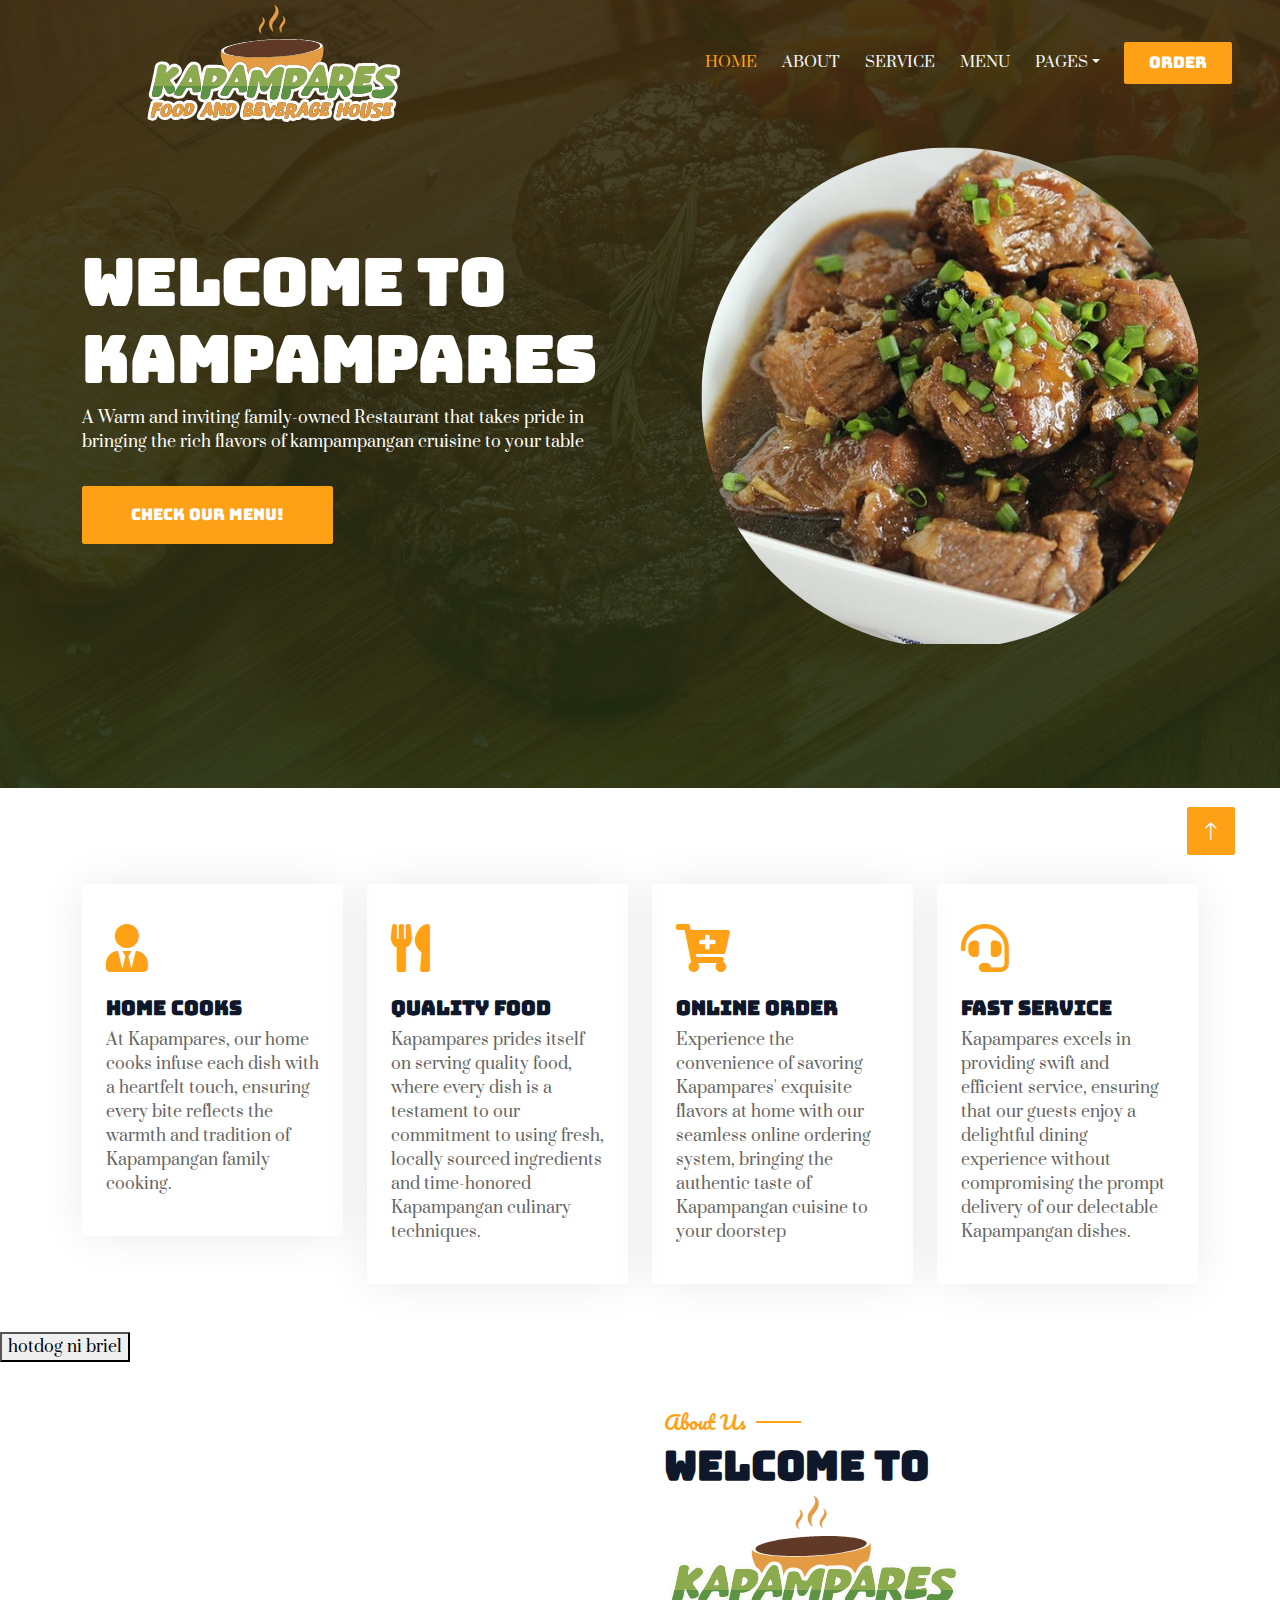
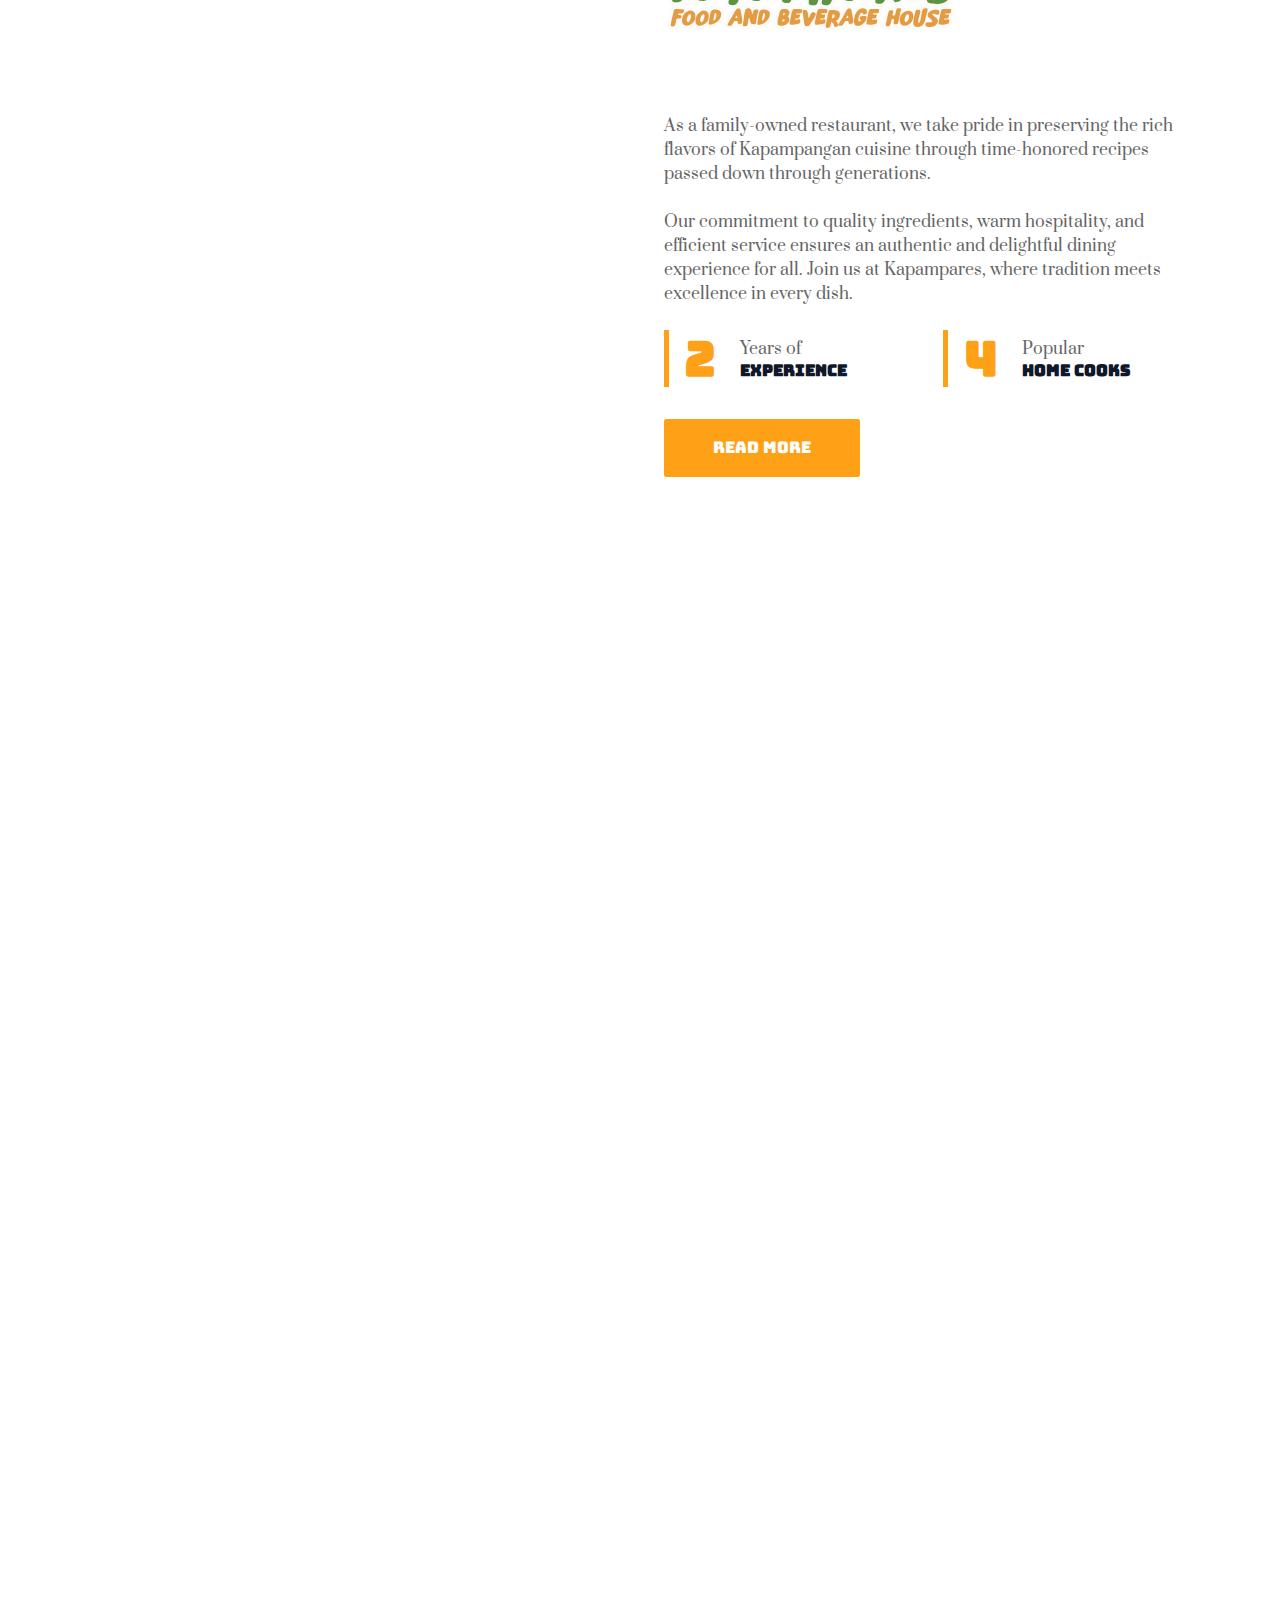
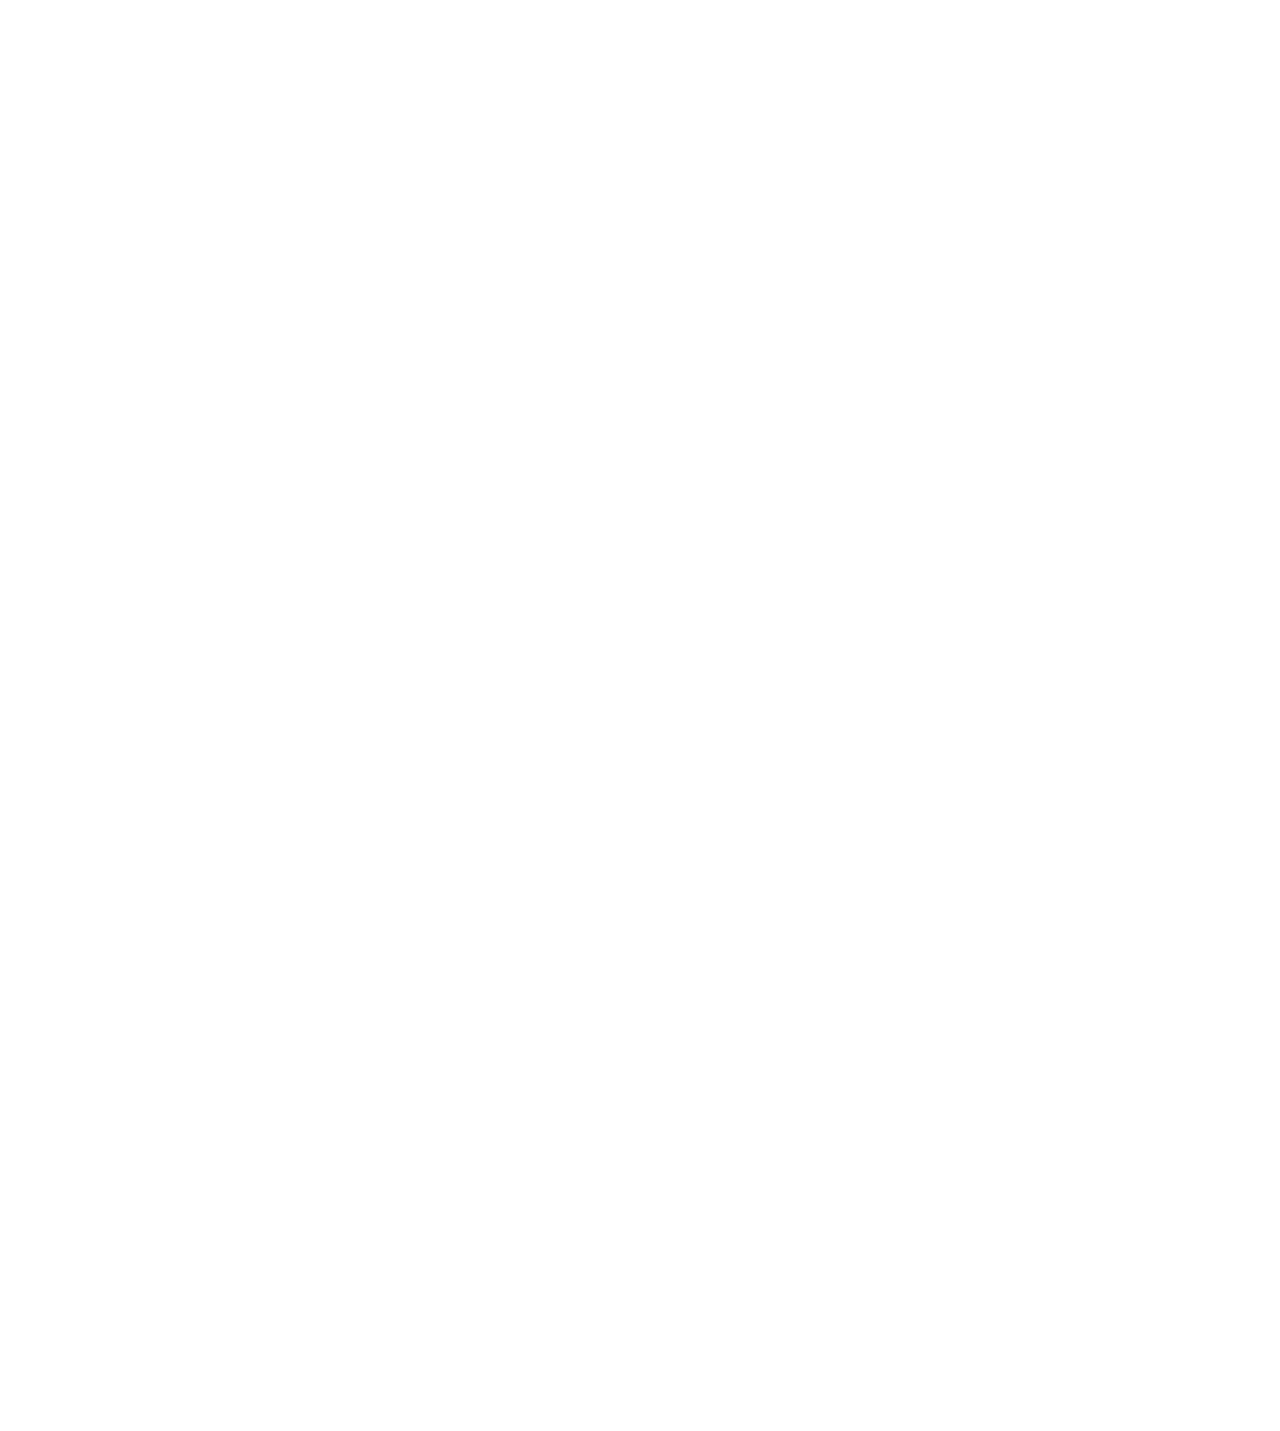
<file: index.html>
<!DOCTYPE html>
<html lang="en">

<head>
    <meta charset="utf-8">
    <title>Kampampares | Home Page</title>
    <meta content="width=device-width, initial-scale=1.0" name="viewport">
    <meta content="" name="keywords">
    <meta content="" name="description">

    <!-- Favicon -->
    <link href="img/favicon.ico" rel="icon">

    <!-- Google Web Fonts -->
    <link rel="preconnect" href="https://fonts.googleapis.com">
    <link rel="preconnect" href="https://fonts.gstatic.com" crossorigin>
    <link href="https://fonts.googleapis.com/css2?family=Heebo:wght@400;500;600&family=Nunito:wght@600;700;800&family=Pacifico&display=swap" rel="stylesheet">

    <!-- Icon Font Stylesheet -->
    <link href="https://cdnjs.cloudflare.com/ajax/libs/font-awesome/5.10.0/css/all.min.css" rel="stylesheet">
    <link href="https://cdn.jsdelivr.net/npm/bootstrap-icons@1.4.1/font/bootstrap-icons.css" rel="stylesheet">

    <!-- Libraries Stylesheet -->
    <link href="lib/animate/animate.min.css" rel="stylesheet">
    <link href="lib/owlcarousel/assets/owl.carousel.min.css" rel="stylesheet">
    <link href="lib/tempusdominus/css/tempusdominus-bootstrap-4.min.css" rel="stylesheet" />

    <!-- Customized Bootstrap Stylesheet -->
    <link href="css/bootstrap.min.css" rel="stylesheet">

    <!-- Template Stylesheet -->
    <link href="css/style.css" rel="stylesheet">
</head>

<body>
    <div class="container-xxl bg-white p-0">
        <!-- Spinner Start -->
        <div id="spinner" class="show bg-white position-fixed translate-middle w-100 vh-100 top-50 start-50 d-flex align-items-center justify-content-center">
            <div class="spinner-border text-primary" style="width: 3rem; height: 3rem;" role="status">
                <span class="sr-only">Loading...</span>
            </div>
        </div>
        <!-- Spinner End -->


        <!-- Navbar & Hero Start -->
        <div class="container-xxl position-relative p-0">
            <nav class="navbar navbar-expand-lg navbar-dark bg-dark px-4 px-lg-5 py-3 py-lg-0">
                <a href="" class="navbar-brand p-0">
                   <img src="img/logo.svg" alt="Logo" style="
                        padding-left: 97px;
                        padding-top: 0px;
                    ">
                    <!-- <img src="img/logo.png" alt="Logo"> -->
                </a>
                <button class="navbar-toggler" type="button" data-bs-toggle="collapse" data-bs-target="#navbarCollapse">
                    <span class="fa fa-bars"></span>
                </button>
                <div class="collapse navbar-collapse" id="navbarCollapse">
                    <div class="navbar-nav ms-auto py-0 pe-4">
                        <a href="index.html" class="nav-item nav-link active">Home</a>
                        <a href="about.html" class="nav-item nav-link">About</a>
                        <a href="service.html" class="nav-item nav-link">Service</a>
                        <a href="menu.html" class="nav-item nav-link">Menu</a>
                        <div class="nav-item dropdown">
                            <a href="#" class="nav-link dropdown-toggle" data-bs-toggle="dropdown">Pages</a>
                            <div class="dropdown-menu m-0">
                                <a href="team.html" class="dropdown-item">Our Team</a>
                                <a href="testimonial.html" class="dropdown-item">Testimonial</a>
                            </div>
                        </div>
                    </div>
                    <a href="order.html" class="btn btn-primary py-2 px-4">Order</a>
                </div>
            </nav>

            <div class="container-xxl py-5 bg-dark hero-header mb-5">
                <div class="container my-5 py-5">
                    <div class="row align-items-center g-5">
                        <div class="col-lg-6 text-center text-lg-start">
                            <h1 class="display-3 text-white animated slideInLeft">Welcome To<br>Kampampares</h1>
                            <p class="text-white animated slideInLeft mb-4 pb-2">A Warm and inviting family-owned Restaurant that takes pride in bringing the rich flavors of kampampangan cruisine to your table</p>
                            <a href="menu.html" class="btn btn-primary py-sm-3 px-sm-5 me-3 animated slideInLeft">Check our Menu!</a>
                        </div>
                        <div class="col-lg-6 text-center text-lg-end overflow-hidden">
                            <img class="img-fluid" src="img/circle.png" alt="">
                        </div>
                    </div>
                </div>
            </div>
        </div>
        <!-- Navbar & Hero End -->


        <!-- Service Start -->
        <div class="container-xxl py-5">
            <div class="container">
                <div class="row g-4">
                    <div class="col-lg-3 col-sm-6 wow fadeInUp" data-wow-delay="0.1s">
                        <div class="service-item rounded pt-3">
                            <div class="p-4">
                                <i class="fa fa-3x fa-user-tie text-primary mb-4"></i>
                                <h5>Home Cooks</h5>
                                <p>At Kapampares, our home cooks infuse each dish with a heartfelt touch, ensuring every bite reflects the warmth and tradition of Kapampangan family cooking.</p>
                            </div>
                        </div>
                    </div>
                    <div class="col-lg-3 col-sm-6 wow fadeInUp" data-wow-delay="0.3s">
                        <div class="service-item rounded pt-3">
                            <div class="p-4">
                                <i class="fa fa-3x fa-utensils text-primary mb-4"></i>
                                <h5>Quality Food</h5>
                                <p>Kapampares prides itself on serving quality food, where every dish is a testament to our commitment to using fresh, locally sourced ingredients and time-honored Kapampangan culinary techniques.</p>
                            </div>
                        </div>
                    </div>
                    <div class="col-lg-3 col-sm-6 wow fadeInUp" data-wow-delay="0.5s">
                        <div class="service-item rounded pt-3">
                            <div class="p-4">
                                <i class="fa fa-3x fa-cart-plus text-primary mb-4"></i>
                                <h5>Online Order</h5>
                                <p>Experience the convenience of savoring Kapampares' exquisite flavors at home with our seamless online ordering system, bringing the authentic taste of Kapampangan cuisine to your doorstep</p>
                            </div>
                        </div>
                    </div>
                    <div class="col-lg-3 col-sm-6 wow fadeInUp" data-wow-delay="0.7s">
                        <div class="service-item rounded pt-3">
                            <div class="p-4">
                                <i class="fa fa-3x fa-headset text-primary mb-4"></i>
                                <h5>Fast Service</h5>
                                <p>Kapampares excels in providing swift and efficient service, ensuring that our guests enjoy a delightful dining experience without compromising the prompt delivery of our delectable Kapampangan dishes.</p>
                            </div>
                        </div>
                    </div>
                </div>
            </div>
        </div>
        <!-- Service End -->
<!-- hi -->
<button>
    hotdog ni briel
</button>

        <!-- About Start -->
        <div class="container-xxl py-5">
            <div class="container">
                <div class="row g-5 align-items-center">
                    <div class="col-lg-6">
                        <div class="row g-3">
                            <div class="col-6 text-start">
                                <img class="img-fluid rounded w-100 wow zoomIn" data-wow-delay="0.1s" src="img/about-1.png">
                            </div>
                            <div class="col-6 text-start">
                                <img class="img-fluid rounded w-75 wow zoomIn" data-wow-delay="0.3s" src="img/about-2.png" style="margin-top: 25%;">
                            </div>
                            <div class="col-6 text-end">
                                <img class="img-fluid rounded w-75 wow zoomIn" data-wow-delay="0.5s" src="img/about-3.png">
                            </div>
                            <div class="col-6 text-end">
                                <img class="img-fluid rounded w-100 wow zoomIn" data-wow-delay="0.7s" src="img/about-4.png">
                            </div>
                        </div>
                    </div>
                    <div class="col-lg-6">
                        <h5 class="section-title ff-secondary text-start text-primary fw-normal">About Us</h5>
                        <h1 class="mb-4">Welcome to <img src="./img/logo.svg" style="width: 300px;padding-bottom: 55px;"></h1>
                        <p class="mb-4">As a family-owned restaurant, we take pride in preserving the rich flavors of Kapampangan cuisine through time-honored recipes passed down through generations.</p>
                        <p class="mb-4">Our commitment to quality ingredients, warm hospitality, and efficient service ensures an authentic and delightful dining experience for all. Join us at Kapampares, where tradition meets excellence in every dish.</p>
                        <div class="row g-4 mb-4">
                            <div class="col-sm-6">
                                <div class="d-flex align-items-center border-start border-5 border-primary px-3">
                                    <h1 class="flex-shrink-0 display-5 text-primary mb-0" data-toggle="counter-up">2</h1>
                                    <div class="ps-4">
                                        <p class="mb-0">Years of</p>
                                        <h6 class="text-uppercase mb-0">Experience</h6>
                                    </div>
                                </div>
                            </div>
                            <div class="col-sm-6">
                                <div class="d-flex align-items-center border-start border-5 border-primary px-3">
                                    <h1 class="flex-shrink-0 display-5 text-primary mb-0" data-toggle="counter-up">4</h1>
                                    <div class="ps-4">
                                        <p class="mb-0">Popular</p>
                                        <h6 class="text-uppercase mb-0">Home Cooks</h6>
                                    </div>
                                </div>
                            </div>
                        </div>
                        <a class="btn btn-primary py-3 px-5 mt-2" href="about.html">Read More</a>
                    </div>
                </div>
            </div>
        </div>
        <!-- About End -->


        <!-- Menu Start -->
        <div class="container-xxl py-5">
            <div class="container">
                <div class="text-center wow fadeInUp" data-wow-delay="0.1s">
                    <h5 class="section-title ff-secondary text-center text-primary fw-normal">Food Menu</h5>
                    <h1 class="mb-5">Most Popular Items</h1>
                </div>
                <div class="tab-class text-center wow fadeInUp" data-wow-delay="0.1s">
                    <div class="tab-content">
                        <div id="tab-1" class="tab-pane fade show p-0 active">
                            <div class="row g-4">
                                <div class="col-lg-6">
                                    <div class="d-flex align-items-center">
                                        <img class="flex-shrink-0 img-fluid rounded" src="img/menu-1.png" alt="" style="width: 80px;">
                                        <div class="w-100 d-flex flex-column text-start ps-4">
                                            <h5 class="d-flex justify-content-between border-bottom pb-2">
                                                <span>Pares</span>
                                                <span class="text-primary">Php 85.00</span>
                                            </h5>
                                            <small class="fst-italic">Hearty Kapampangan beef stew, a flavorful culinary experience awaits.

                                            </small>
                                        </div>
                                    </div>
                                </div>
                                <div class="col-lg-6">
                                    <div class="d-flex align-items-center">
                                        <img class="flex-shrink-0 img-fluid rounded" src="img/menu-2.png" alt="" style="width: 80px;">
                                        <div class="w-100 d-flex flex-column text-start ps-4">
                                            <h5 class="d-flex justify-content-between border-bottom pb-2">
                                                <span>Sisig</span>
                                                <span class="text-primary">Php 85.00</span>
                                            </h5>
                                            <small class="fst-italic">Sizzling Kapampangan sisig, a spicy, savory delight to savor.

                                            </small>
                                        </div>
                                    </div>
                                </div>
                                <div class="col-lg-6">
                                    <div class="d-flex align-items-center">
                                        <img class="flex-shrink-0 img-fluid rounded" src="img/menu-3.png" alt="" style="width: 80px;">
                                        <div class="w-100 d-flex flex-column text-start ps-4">
                                            <h5 class="d-flex justify-content-between border-bottom pb-2">
                                                <span>Dinakdakan</span>
                                                <span class="text-primary">Php 85.00</span>
                                            </h5>
                                            <small class="fst-italic">Kapampangan delight of grilled pork, bold flavors unite.

                                            </small>
                                        </div>
                                    </div>
                                </div>
                                <div class="col-lg-6">
                                    <div class="d-flex align-items-center">
                                        <img class="flex-shrink-0 img-fluid rounded" src="img/menu-4.png" alt="" style="width: 80px;">
                                        <div class="w-100 d-flex flex-column text-start ps-4">
                                            <h5 class="d-flex justify-content-between border-bottom pb-2">
                                                <span>Kare-Kare</span>
                                                <span class="text-primary">Php 85.00</span>
                                            </h5>
                                            <small class="fst-italic">Kapampangan delicacy, a peanut-based stew with tender meat.</small>
                                        </div>
                                    </div>
                                </div>
                                <div class="col-lg-6">
                                    <div class="d-flex align-items-center">
                                        <img class="flex-shrink-0 img-fluid rounded" src="img/menu-5.png" alt="" style="width: 80px;">
                                        <div class="w-100 d-flex flex-column text-start ps-4">
                                            <h5 class="d-flex justify-content-between border-bottom pb-2">
                                                <span>Pinakbet</span>
                                                <span class="text-primary">Php 85.00</span>
                                            </h5>
                                            <small class="fst-italic">Kapampangan vegetable medley, a flavorful harmony of local produce.</small>
                                        </div>
                                    </div>
                                </div>
                                <div class="col-lg-6">
                                    <div class="d-flex align-items-center">
                                        <img class="flex-shrink-0 img-fluid rounded" src="img/menu-6.png" alt="" style="width: 80px;">
                                        <div class="w-100 d-flex flex-column text-start ps-4">
                                            <h5 class="d-flex justify-content-between border-bottom pb-2">
                                                <span>Lechon Paksiw</span>
                                                <span class="text-primary">Php 85.00</span>
                                            </h5>
                                            <small class="fst-italic">Kapampangan masterpiece of succulent roasted pork transformed.

                                            </small>
                                        </div>
                                    </div>
                                </div>
                                <div class="col-lg-6">
                                    <div class="d-flex align-items-center">
                                        <img class="flex-shrink-0 img-fluid rounded" src="img/menu-7.png" alt="" style="width: 80px;">
                                        <div class="w-100 d-flex flex-column text-start ps-4">
                                            <h5 class="d-flex justify-content-between border-bottom pb-2">
                                                <span>Sinigang</span>
                                                <span class="text-primary">Php 85.00</span>
                                            </h5>
                                            <small class="fst-italic">Kapampangan sour soup, a zesty and comforting delight.

                                            </small>
                                        </div>
                                    </div>
                                </div>
                                <div class="col-lg-6">
                                    <div class="d-flex align-items-center">
                                        <img class="flex-shrink-0 img-fluid rounded" src="img/menu-8.png" alt="" style="width: 80px;">
                                        <div class="w-100 d-flex flex-column text-start ps-4">
                                            <h5 class="d-flex justify-content-between border-bottom pb-2">
                                                <span>Tinola</span>
                                                <span class="text-primary">Php 85.00</span>
                                            </h5>
                                            <small class="fst-italic">Kapampangan chicken ginger soup, a soothing culinary classic.</small>
                                        </div>
                                    </div>
                                </div>
                            </div>
                        </div>
                    </div>
                </div>
            </div>
        </div>
        <!-- Menu End -->


        <!-- Reservation Start -->
        <!-- Reservation Start -->


        <!-- Team Start -->
        <div class="container-xxl pt-5 pb-3">
            <div class="container">
                <div class="text-center wow fadeInUp" data-wow-delay="0.1s">
                    <h5 class="section-title ff-secondary text-center text-primary fw-normal">Kapampares Family</h5>
                    <h1 class="mb-5">Home Cooks</h1>
                </div>
                <div class="row g-4">
                    <div class="col-lg-3 col-md-6 wow fadeInUp" data-wow-delay="0.1s">
                        <div class="team-item text-center rounded overflow-hidden">
                            <div class="rounded-circle overflow-hidden m-4">
                                <img class="img-fluid" src="img/team-1.png" alt="">
                            </div>
                            <h5 class="mb-0">Lidia Deleon</h5>
                            <small>Head Cook</small>
                            <div class="d-flex justify-content-center mt-3">
                                <a class="btn btn-square btn-primary mx-1" href=""><i class="fab fa-facebook-f"></i></a>
                                <a class="btn btn-square btn-primary mx-1" href=""><i class="fab fa-twitter"></i></a>
                                <a class="btn btn-square btn-primary mx-1" href=""><i class="fab fa-instagram"></i></a>
                            </div>
                        </div>
                    </div>
                    <div class="col-lg-3 col-md-6 wow fadeInUp" data-wow-delay="0.3s">
                        <div class="team-item text-center rounded overflow-hidden">
                            <div class="rounded-circle overflow-hidden m-4">
                                <img class="img-fluid" src="img/team-2.png" alt="" style="height: 250px;">
                            </div>
                            <h5 class="mb-0">Emmanuel Gonzales</h5>
                            <small>Assistant Cook</small>
                            <div class="d-flex justify-content-center mt-3">
                                <a class="btn btn-square btn-primary mx-1" href=""><i class="fab fa-facebook-f"></i></a>
                                <a class="btn btn-square btn-primary mx-1" href=""><i class="fab fa-twitter"></i></a>
                                <a class="btn btn-square btn-primary mx-1" href=""><i class="fab fa-instagram"></i></a>
                            </div>
                        </div>
                    </div>
                    <div class="col-lg-3 col-md-6 wow fadeInUp" data-wow-delay="0.5s">
                        <div class="team-item text-center rounded overflow-hidden">
                            <div class="rounded-circle overflow-hidden m-4">
                                <img class="img-fluid" src="img/team-3.png" alt="">
                            </div>
                            <h5 class="mb-0">Gemma Cabrera</h5>
                            <small>Assistant Cook</small>
                            <div class="d-flex justify-content-center mt-3">
                                <a class="btn btn-square btn-primary mx-1" href=""><i class="fab fa-facebook-f"></i></a>
                                <a class="btn btn-square btn-primary mx-1" href=""><i class="fab fa-twitter"></i></a>
                                <a class="btn btn-square btn-primary mx-1" href=""><i class="fab fa-instagram"></i></a>
                            </div>
                        </div>
                    </div>
                    <div class="col-lg-3 col-md-6 wow fadeInUp" data-wow-delay="0.7s">
                        <div class="team-item text-center rounded overflow-hidden">
                            <div class="rounded-circle overflow-hidden m-4">
                                <img class="img-fluid" src="img/team-4.png" alt="">
                            </div>
                            <h5 class="mb-0">Janet Bulasco</h5>
                            <small>Assistant Cook</small>
                            <div class="d-flex justify-content-center mt-3">
                                <a class="btn btn-square btn-primary mx-1" href=""><i class="fab fa-facebook-f"></i></a>
                                <a class="btn btn-square btn-primary mx-1" href=""><i class="fab fa-twitter"></i></a>
                                <a class="btn btn-square btn-primary mx-1" href=""><i class="fab fa-instagram"></i></a>
                            </div>
                        </div>
                    </div>
                </div>
            </div>
        </div>
        <!-- Team End -->


        <!-- Testimonial Start -->
        <div class="container-xxl py-5 wow fadeInUp" data-wow-delay="0.1s">
            <div class="container">
                <div class="text-center">
                    <h5 class="section-title ff-secondary text-center text-primary fw-normal">Testimonial</h5>
                    <h1 class="mb-5">Our Clients Say!!!</h1>
                </div>
                <div class="owl-carousel testimonial-carousel">
                    <div class="testimonial-item bg-transparent border rounded p-4">
                        <i class="fa fa-quote-left fa-2x text-primary mb-3"></i>
                        <p>Enjoyed Kapampares' Sisig and Dinakdakan for lunch—absolute Kapampangan culinary bliss! The Sisig's spice and savory balance, coupled with the rich flavors of Dinakdakan, made my meal a true delight. Kudos to Kapampares for the authentic taste and culinary expertise. Can't wait to savor more soon
                        </p>
                        <div class="d-flex align-items-center">
                            <img class="img-fluid flex-shrink-0 rounded-circle" src="img/testimonial-1.jpg" style="width: 50px; height: 50px;">
                            <div class="ps-3">
                                <h5 class="mb-1">Yesha De Lion</h5>
                                <small>Regular Customer</small>
                            </div>
                        </div>
                    </div>
                    <div class="testimonial-item bg-transparent border rounded p-4">
                        <i class="fa fa-quote-left fa-2x text-primary mb-3"></i>
                        <p>Kapampares' Sinigang at Lechon Paksiw, astig! Ang Sinigang, asim-kilig sa bawat lasa, tapos 'yung Lechon Paksiw, sobrang lambot at sarap! Salamat, Kapampares, parang kumakanta ang lasa ng pagkaing Kapampangan niyo!                        </p>
                        <div class="d-flex align-items-center">
                            <img class="img-fluid flex-shrink-0 rounded-circle" src="img/testimonial-2.jpg" style="width: 50px; height: 50px;">
                            <div class="ps-3">
                                <h5 class="mb-1">Juan Karlos</h5>
                                <small>Singer</small>
                            </div>
                        </div>
                    </div>
                    <div class="testimonial-item bg-transparent border rounded p-4">
                        <i class="fa fa-quote-left fa-2x text-primary mb-3"></i>
                        <p>Kapampares' culinary artistry shines through in every dish! The Sinigang is a perfect harmony of tangy delight, each spoonful a burst of flavor that's nothing short of enchanting. And let's talk about the Lechon Paksiw – unbelievably tender and irresistibly delicious! Kudos to Kapampares for bringing the rich and soulful flavors of Kapampangan cuisine to life. Sobrang sarap, parang kumakanta ang bawat kagat!</p>
                        <div class="d-flex align-items-center">
                            <img class="img-fluid flex-shrink-0 rounded-circle" src="img/testimonial-3.jpg" style="width: 50px; height: 50px;">
                            <div class="ps-3">
                                <h5 class="mb-1">Bob Kennedy</h5>
                                <small>Builder</small>
                            </div>
                        </div>
                    </div>
                    <div class="testimonial-item bg-transparent border rounded p-4">
                        <i class="fa fa-quote-left fa-2x text-primary mb-3"></i>
                        <p>Ang Kapampares ay talagang bihasa sa sining ng pagkuha ng kahulugan ng lutuing Kapampangan! Ang Sinigang ay isang sayaw ng mga lasa na sumasayaw sa mga kalamnan, at ang Lechon Paksiw ay isang kahanga-hangang likas na yaman – bawat kagat ay isang pagdiriwang ng kasarapan at masalimuot na lasa. Bilib kami sa Kapampares sa paghahatid ng isang karanasan sa kakaibang lutong Kapampangan. Salamat sa pagbigay ng ligaya sa aming panlasa!</p>
                        <div class="d-flex align-items-center">
                            <img class="img-fluid flex-shrink-0 rounded-circle" src="img/testimonial-4.jpg" style="width: 50px; height: 50px;">
                            <div class="ps-3">
                                <h5 class="mb-1">Allysa Hathaway</h5>
                                <small>Dentist</small>
                            </div>
                        </div>
                    </div>
                </div>
            </div>
        </div>
        <!-- Testimonial End -->
        

        <!-- Footer Start -->
        <div class="container-fluid bg-dark text-light footer pt-5 mt-5 wow fadeIn" data-wow-delay="0.1s">
            <div class="container py-5">
                <div class="row g-5">
                    <div class="col-lg-3 col-md-6">
                        <h4 class="section-title ff-secondary text-start text-primary fw-normal mb-4">Company</h4>
                        <a class="btn btn-link" href="">About Us</a>
                        <a class="btn btn-link" href="">Contact Us</a>
                        <a class="btn btn-link" href="">Reservation</a>
                        <a class="btn btn-link" href="">Privacy Policy</a>
                        <a class="btn btn-link" href="">Terms & Condition</a>
                    </div>
                    <div class="col-lg-3 col-md-6">
                        <h4 class="section-title ff-secondary text-start text-primary fw-normal mb-4">Contact</h4>
                        <p class="mb-2"><i class="fa fa-map-marker-alt me-3"></i>Mc. Arthur Highway, Dela Paz Sur, City of San Fernando Pampanga</p>
                        <p class="mb-2"><i class="fa fa-phone-alt me-3"></i>+639175952003</p>
                        <p class="mb-2"><i class="fa fa-envelope me-3"></i>kapampares@gmail.com</p>
                        <div class="d-flex pt-2">
                            <a class="btn btn-outline-light btn-social" href=""><i class="fab fa-twitter"></i></a>
                            <a class="btn btn-outline-light btn-social" href=""><i class="fab fa-facebook-f"></i></a>
                            <a class="btn btn-outline-light btn-social" href=""><i class="fab fa-youtube"></i></a>
                            <a class="btn btn-outline-light btn-social" href=""><i class="fab fa-linkedin-in"></i></a>
                        </div>
                    </div>
                    <div class="col-lg-3 col-md-6">
                        <h4 class="section-title ff-secondary text-start text-primary fw-normal mb-4">Opening</h4>
                        <h5 class="text-light fw-normal">Monday - Saturday</h5>
                        <p>09AM - 09PM</p>
                        <h5 class="text-light fw-normal">Sunday</h5>
                        <p>10AM - 08PM</p>
                    </div>
                    <div class="col-lg-3 col-md-6">
                        <h4 class="section-title ff-secondary text-start text-primary fw-normal mb-4">Newsletter</h4>
                        <p>Signup For Newsletter</p>
                        <div class="position-relative mx-auto" style="max-width: 400px;">
                            <input class="form-control border-primary w-100 py-3 ps-4 pe-5" type="text" placeholder="Your email">
                            <button type="button" class="btn btn-primary py-2 position-absolute top-0 end-0 mt-2 me-2">SignUp</button>
                        </div>
                    </div>
                </div>
            </div>
            <div class="container">
                <div class="copyright">
                    <div class="row">
                        <div class="col-md-6 text-center text-md-start mb-3 mb-md-0">
                            &copy; <a class="border-bottom" href="#">Kapampares</a>, All Rights Reserved. 
							
							<!--/*** This template is free as long as you keep the footer author’s credit link/attribution link/backlink. If you'd like to use the template without the footer author’s credit link/attribution link/backlink, you can purchase the Credit Removal License from "https://htmlcodex.com/credit-removal". Thank you for your support. ***/-->
							Designed By <a class="border-bottom" href="https://htmlcodex.com">HTML Codex</a><br><br>
                            Distributed By <a class="border-bottom" href="https://themewagon.com" target="_blank">ThemeWagon</a>
                        </div>
                        <div class="col-md-6 text-center text-md-end">
                            <div class="footer-menu">
                                <a href="">Home</a>
                                <a href="">Cookies</a>
                                <a href="">Help</a>
                                <a href="">FQAs</a>
                            </div>
                        </div>
                    </div>
                </div>
            </div>
        </div>
        <!-- Footer End -->


        <!-- Back to Top -->
        <a href="#" class="btn btn-lg btn-primary btn-lg-square back-to-top"><i class="bi bi-arrow-up"></i></a>
    </div>

    <!-- JavaScript Libraries -->
    <script src="https://code.jquery.com/jquery-3.4.1.min.js"></script>
    <script src="https://cdn.jsdelivr.net/npm/bootstrap@5.0.0/dist/js/bootstrap.bundle.min.js"></script>
    <script src="lib/wow/wow.min.js"></script>
    <script src="lib/easing/easing.min.js"></script>
    <script src="lib/waypoints/waypoints.min.js"></script>
    <script src="lib/counterup/counterup.min.js"></script>
    <script src="lib/owlcarousel/owl.carousel.min.js"></script>
    <script src="lib/tempusdominus/js/moment.min.js"></script>
    <script src="lib/tempusdominus/js/moment-timezone.min.js"></script>
    <script src="lib/tempusdominus/js/tempusdominus-bootstrap-4.min.js"></script>

    <!-- Template Javascript -->
    <script src="js/main.js"></script>
</body>

</html>
</file>
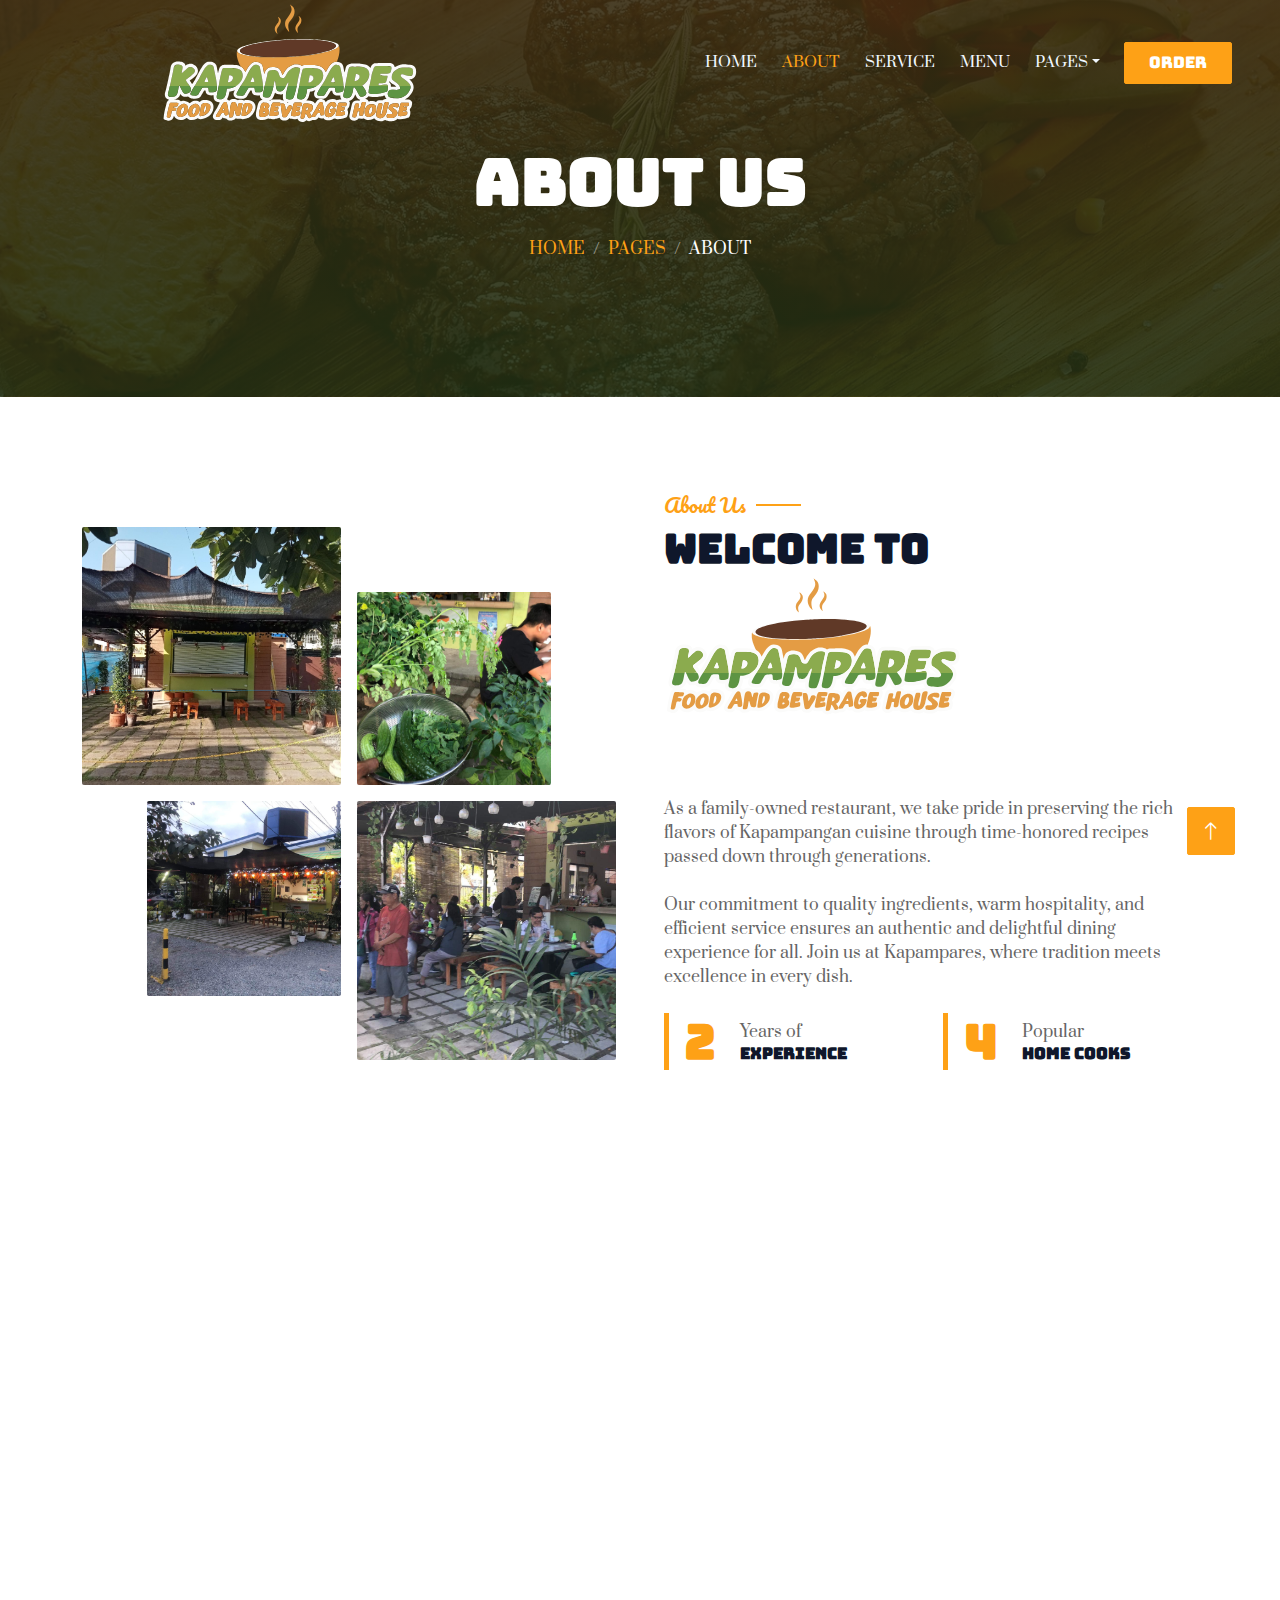
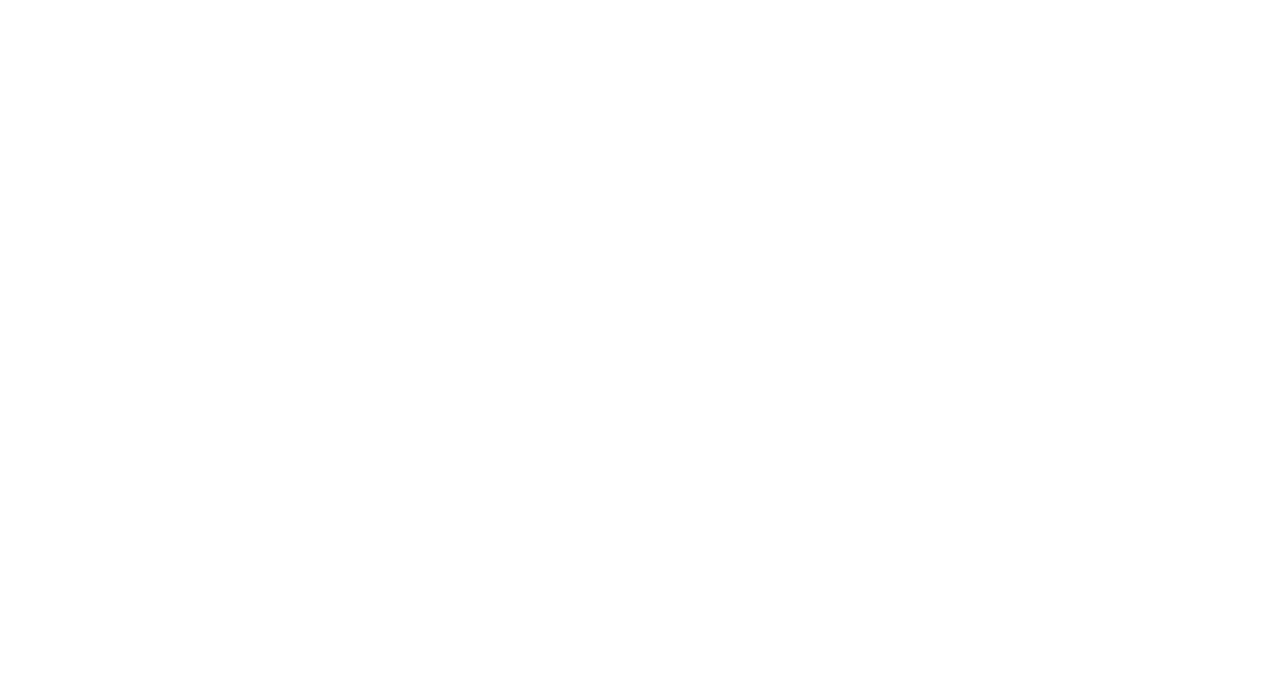
<file: about.html>
<!DOCTYPE html>
<html lang="en">

<head>
    <meta charset="utf-8">
    <title>Kampampares | About</title>
    <meta content="width=device-width, initial-scale=1.0" name="viewport">
    <meta content="" name="keywords">
    <meta content="" name="description">

    <!-- Favicon -->
    <link href="img/favicon.ico" rel="icon">

    <!-- Google Web Fonts -->
    <link rel="preconnect" href="https://fonts.googleapis.com">
    <link rel="preconnect" href="https://fonts.gstatic.com" crossorigin>
    <link href="https://fonts.googleapis.com/css2?family=Heebo:wght@400;500;600&family=Nunito:wght@600;700;800&family=Pacifico&display=swap" rel="stylesheet">

    <!-- Icon Font Stylesheet -->
    <link href="https://cdnjs.cloudflare.com/ajax/libs/font-awesome/5.10.0/css/all.min.css" rel="stylesheet">
    <link href="https://cdn.jsdelivr.net/npm/bootstrap-icons@1.4.1/font/bootstrap-icons.css" rel="stylesheet">

    <!-- Libraries Stylesheet -->
    <link href="lib/animate/animate.min.css" rel="stylesheet">
    <link href="lib/owlcarousel/assets/owl.carousel.min.css" rel="stylesheet">
    <link href="lib/tempusdominus/css/tempusdominus-bootstrap-4.min.css" rel="stylesheet" />

    <!-- Customized Bootstrap Stylesheet -->
    <link href="css/bootstrap.min.css" rel="stylesheet">

    <!-- Template Stylesheet -->
    <link href="css/style.css" rel="stylesheet">
</head>

<body>
    <div class="container-xxl bg-white p-0">
        <!-- Spinner Start -->
        <div id="spinner" class="show bg-white position-fixed translate-middle w-100 vh-100 top-50 start-50 d-flex align-items-center justify-content-center">
            <div class="spinner-border text-primary" style="width: 3rem; height: 3rem;" role="status">
                <span class="sr-only">Loading...</span>
            </div>
        </div>
        <!-- Spinner End -->


        <!-- Navbar & Hero Start -->
        <div class="container-xxl position-relative p-0">
            <nav class="navbar navbar-expand-lg navbar-dark bg-dark px-4 px-lg-5 py-3 py-lg-0">
                <a href="" class="navbar-brand p-0">
                    <a href="" class="navbar-brand p-0">
                        <img src="img/logo.svg" alt="Logo" style="
                        padding-left: 97px;
                        padding-top: 0px;
                    ">
                    <!-- <img src="img/logo.png" alt="Logo"> -->
                </a>
                <button class="navbar-toggler" type="button" data-bs-toggle="collapse" data-bs-target="#navbarCollapse">
                    <span class="fa fa-bars"></span>
                </button>
                <div class="collapse navbar-collapse" id="navbarCollapse">
                    <div class="navbar-nav ms-auto py-0 pe-4">
                        <a href="index.html" class="nav-item nav-link">Home</a>
                        <a href="about.html" class="nav-item nav-link active">About</a>
                        <a href="service.html" class="nav-item nav-link">Service</a>
                        <a href="menu.html" class="nav-item nav-link">Menu</a>
                        <div class="nav-item dropdown">
                            <a href="#" class="nav-link dropdown-toggle" data-bs-toggle="dropdown">Pages</a>
                            <div class="dropdown-menu m-0">
                                <a href="team.html" class="dropdown-item">Our Team</a>
                                <a href="testimonial.html" class="dropdown-item">Testimonial</a>
                            </div>
                        </div>
                    </div>
                    <a href="order.html" class="btn btn-primary py-2 px-4">Order</a>
                </div>
            </nav>

            <div class="container-xxl py-5 bg-dark hero-header mb-5">
                <div class="container text-center my-5 pt-5 pb-4">
                    <h1 class="display-3 text-white mb-3 animated slideInDown">About Us</h1>
                    <nav aria-label="breadcrumb">
                        <ol class="breadcrumb justify-content-center text-uppercase">
                            <li class="breadcrumb-item"><a href="#">Home</a></li>
                            <li class="breadcrumb-item"><a href="#">Pages</a></li>
                            <li class="breadcrumb-item text-white active" aria-current="page">About</li>
                        </ol>
                    </nav>
                </div>
            </div>
        </div>
        <!-- Navbar & Hero End -->


        <!-- About Start -->
        <div class="container-xxl py-5">
            <div class="container">
                <div class="row g-5 align-items-center">
                    <div class="col-lg-6">
                        <div class="row g-3">
                            <div class="col-6 text-start">
                                <img class="img-fluid rounded w-100 wow zoomIn" data-wow-delay="0.1s" src="img/about-1.png">
                            </div>
                            <div class="col-6 text-start">
                                <img class="img-fluid rounded w-75 wow zoomIn" data-wow-delay="0.3s" src="img/about-2.png" style="margin-top: 25%;">
                            </div>
                            <div class="col-6 text-end">
                                <img class="img-fluid rounded w-75 wow zoomIn" data-wow-delay="0.5s" src="img/about-3.png">
                            </div>
                            <div class="col-6 text-end">
                                <img class="img-fluid rounded w-100 wow zoomIn" data-wow-delay="0.7s" src="img/about-4.png">
                            </div>
                        </div>
                    </div>
                    <div class="col-lg-6">
                        <h5 class="section-title ff-secondary text-start text-primary fw-normal">About Us</h5>
                        <h1 class="mb-4">Welcome to <img src="./img/logo.svg" style="width: 300px;padding-bottom: 55px;"></h1>
                        <p class="mb-4">As a family-owned restaurant, we take pride in preserving the rich flavors of Kapampangan cuisine through time-honored recipes passed down through generations.</p>
                        <p class="mb-4">Our commitment to quality ingredients, warm hospitality, and efficient service ensures an authentic and delightful dining experience for all. Join us at Kapampares, where tradition meets excellence in every dish.</p>
                        <div class="row g-4 mb-4">
                            <div class="col-sm-6">
                                <div class="d-flex align-items-center border-start border-5 border-primary px-3">
                                    <h1 class="flex-shrink-0 display-5 text-primary mb-0" data-toggle="counter-up">2</h1>
                                    <div class="ps-4">
                                        <p class="mb-0">Years of</p>
                                        <h6 class="text-uppercase mb-0">Experience</h6>
                                    </div>
                                </div>
                            </div>
                            <div class="col-sm-6">
                                <div class="d-flex align-items-center border-start border-5 border-primary px-3">
                                    <h1 class="flex-shrink-0 display-5 text-primary mb-0" data-toggle="counter-up">4</h1>
                                    <div class="ps-4">
                                        <p class="mb-0">Popular</p>
                                        <h6 class="text-uppercase mb-0">Home Cooks</h6>
                                    </div>
                                </div>
                            </div>
                        </div>
                    </div>
                </div>
            </div>
        </div>
        <!-- About End -->


        <!-- Team Start -->
        <div class="container-xxl pt-5 pb-3">
            <div class="container">
                <div class="text-center wow fadeInUp" data-wow-delay="0.1s">
                    <h5 class="section-title ff-secondary text-center text-primary fw-normal">Kapampares Family</h5>
                    <h1 class="mb-5">Home Cooks</h1>
                </div>
                <div class="row g-4">
                    <div class="col-lg-3 col-md-6 wow fadeInUp" data-wow-delay="0.1s">
                        <div class="team-item text-center rounded overflow-hidden">
                            <div class="rounded-circle overflow-hidden m-4">
                                <img class="img-fluid" src="img/team-1.png" alt="">
                            </div>
                            <h5 class="mb-0">Lidia Deleon</h5>
                            <small>Head Cook</small>
                            <div class="d-flex justify-content-center mt-3">
                                <a class="btn btn-square btn-primary mx-1" href=""><i class="fab fa-facebook-f"></i></a>
                                <a class="btn btn-square btn-primary mx-1" href=""><i class="fab fa-twitter"></i></a>
                                <a class="btn btn-square btn-primary mx-1" href=""><i class="fab fa-instagram"></i></a>
                            </div>
                        </div>
                    </div>
                    <div class="col-lg-3 col-md-6 wow fadeInUp" data-wow-delay="0.3s">
                        <div class="team-item text-center rounded overflow-hidden">
                            <div class="rounded-circle overflow-hidden m-4">
                                <img class="img-fluid" src="img/team-2.png" alt="" style="height: 250px;">
                            </div>
                            <h5 class="mb-0">Emmanuel Gonzales</h5>
                            <small>Assistant Cook</small>
                            <div class="d-flex justify-content-center mt-3">
                                <a class="btn btn-square btn-primary mx-1" href=""><i class="fab fa-facebook-f"></i></a>
                                <a class="btn btn-square btn-primary mx-1" href=""><i class="fab fa-twitter"></i></a>
                                <a class="btn btn-square btn-primary mx-1" href=""><i class="fab fa-instagram"></i></a>
                            </div>
                        </div>
                    </div>
                    <div class="col-lg-3 col-md-6 wow fadeInUp" data-wow-delay="0.5s">
                        <div class="team-item text-center rounded overflow-hidden">
                            <div class="rounded-circle overflow-hidden m-4">
                                <img class="img-fluid" src="img/team-3.png" alt="">
                            </div>
                            <h5 class="mb-0">Gemma Cabrera</h5>
                            <small>Assistant Cook</small>
                            <div class="d-flex justify-content-center mt-3">
                                <a class="btn btn-square btn-primary mx-1" href=""><i class="fab fa-facebook-f"></i></a>
                                <a class="btn btn-square btn-primary mx-1" href=""><i class="fab fa-twitter"></i></a>
                                <a class="btn btn-square btn-primary mx-1" href=""><i class="fab fa-instagram"></i></a>
                            </div>
                        </div>
                    </div>
                    <div class="col-lg-3 col-md-6 wow fadeInUp" data-wow-delay="0.7s">
                        <div class="team-item text-center rounded overflow-hidden">
                            <div class="rounded-circle overflow-hidden m-4">
                                <img class="img-fluid" src="img/team-4.png" alt="">
                            </div>
                            <h5 class="mb-0">Janet Bulasco</h5>
                            <small>Assistant Cook</small>
                            <div class="d-flex justify-content-center mt-3">
                                <a class="btn btn-square btn-primary mx-1" href=""><i class="fab fa-facebook-f"></i></a>
                                <a class="btn btn-square btn-primary mx-1" href=""><i class="fab fa-twitter"></i></a>
                                <a class="btn btn-square btn-primary mx-1" href=""><i class="fab fa-instagram"></i></a>
                            </div>
                        </div>
                    </div>
                </div>
            </div>
        </div>
        <!-- Team End -->
        

        <!-- Footer Start -->
        <div class="container-fluid bg-dark text-light footer pt-5 mt-5 wow fadeIn" data-wow-delay="0.1s">
            <div class="container py-5">
                <div class="row g-5">
                    <div class="col-lg-3 col-md-6">
                        <h4 class="section-title ff-secondary text-start text-primary fw-normal mb-4">Company</h4>
                        <a class="btn btn-link" href="">About Us</a>
                        <a class="btn btn-link" href="">Contact Us</a>
                        <a class="btn btn-link" href="">Reservation</a>
                        <a class="btn btn-link" href="">Privacy Policy</a>
                        <a class="btn btn-link" href="">Terms & Condition</a>
                    </div>
                    <div class="col-lg-3 col-md-6">
                        <h4 class="section-title ff-secondary text-start text-primary fw-normal mb-4">Contact</h4>
                        <p class="mb-2"><i class="fa fa-map-marker-alt me-3"></i>Mc. Arthur Highway, Dela Paz Sur, City of San Fernando Pampanga</p>
                        <p class="mb-2"><i class="fa fa-phone-alt me-3"></i>+639175952003</p>
                        <p class="mb-2"><i class="fa fa-envelope me-3"></i>kapampares@gmail.com</p>
                        <div class="d-flex pt-2">
                            <a class="btn btn-outline-light btn-social" href=""><i class="fab fa-twitter"></i></a>
                            <a class="btn btn-outline-light btn-social" href=""><i class="fab fa-facebook-f"></i></a>
                            <a class="btn btn-outline-light btn-social" href=""><i class="fab fa-youtube"></i></a>
                            <a class="btn btn-outline-light btn-social" href=""><i class="fab fa-linkedin-in"></i></a>
                        </div>
                    </div>
                    <div class="col-lg-3 col-md-6">
                        <h4 class="section-title ff-secondary text-start text-primary fw-normal mb-4">Opening</h4>
                        <h5 class="text-light fw-normal">Monday - Saturday</h5>
                        <p>09AM - 09PM</p>
                        <h5 class="text-light fw-normal">Sunday</h5>
                        <p>10AM - 08PM</p>
                    </div>
                    <div class="col-lg-3 col-md-6">
                        <h4 class="section-title ff-secondary text-start text-primary fw-normal mb-4">Newsletter</h4>
                        <p>Signup For Newsletter</p>
                        <div class="position-relative mx-auto" style="max-width: 400px;">
                            <input class="form-control border-primary w-100 py-3 ps-4 pe-5" type="text" placeholder="Your email">
                            <button type="button" class="btn btn-primary py-2 position-absolute top-0 end-0 mt-2 me-2">SignUp</button>
                        </div>
                    </div>
                </div>
            </div>
            <div class="container">
                <div class="copyright">
                    <div class="row">
                        <div class="col-md-6 text-center text-md-start mb-3 mb-md-0">
                            &copy; <a class="border-bottom" href="#">Kapampares</a>, All Rights Reserved. 
							
							<!--/*** This template is free as long as you keep the footer author’s credit link/attribution link/backlink. If you'd like to use the template without the footer author’s credit link/attribution link/backlink, you can purchase the Credit Removal License from "https://htmlcodex.com/credit-removal". Thank you for your support. ***/-->
							Designed By <a class="border-bottom" href="https://htmlcodex.com">HTML Codex</a><br><br>
                            Distributed By <a class="border-bottom" href="https://themewagon.com" target="_blank">ThemeWagon</a>
                        </div>
                        <div class="col-md-6 text-center text-md-end">
                            <div class="footer-menu">
                                <a href="">Home</a>
                                <a href="">Cookies</a>
                                <a href="">Help</a>
                                <a href="">FQAs</a>
                            </div>
                        </div>
                    </div>
                </div>
            </div>
        </div>
        <!-- Footer End -->


        <!-- Back to Top -->
        <a href="#" class="btn btn-lg btn-primary btn-lg-square back-to-top"><i class="bi bi-arrow-up"></i></a>
    </div>

    <!-- JavaScript Libraries -->
    <script src="https://code.jquery.com/jquery-3.4.1.min.js"></script>
    <script src="https://cdn.jsdelivr.net/npm/bootstrap@5.0.0/dist/js/bootstrap.bundle.min.js"></script>
    <script src="lib/wow/wow.min.js"></script>
    <script src="lib/easing/easing.min.js"></script>
    <script src="lib/waypoints/waypoints.min.js"></script>
    <script src="lib/counterup/counterup.min.js"></script>
    <script src="lib/owlcarousel/owl.carousel.min.js"></script>
    <script src="lib/tempusdominus/js/moment.min.js"></script>
    <script src="lib/tempusdominus/js/moment-timezone.min.js"></script>
    <script src="lib/tempusdominus/js/tempusdominus-bootstrap-4.min.js"></script>

    <!-- Template Javascript -->
    <script src="js/main.js"></script>
</body>

</html>
</file>
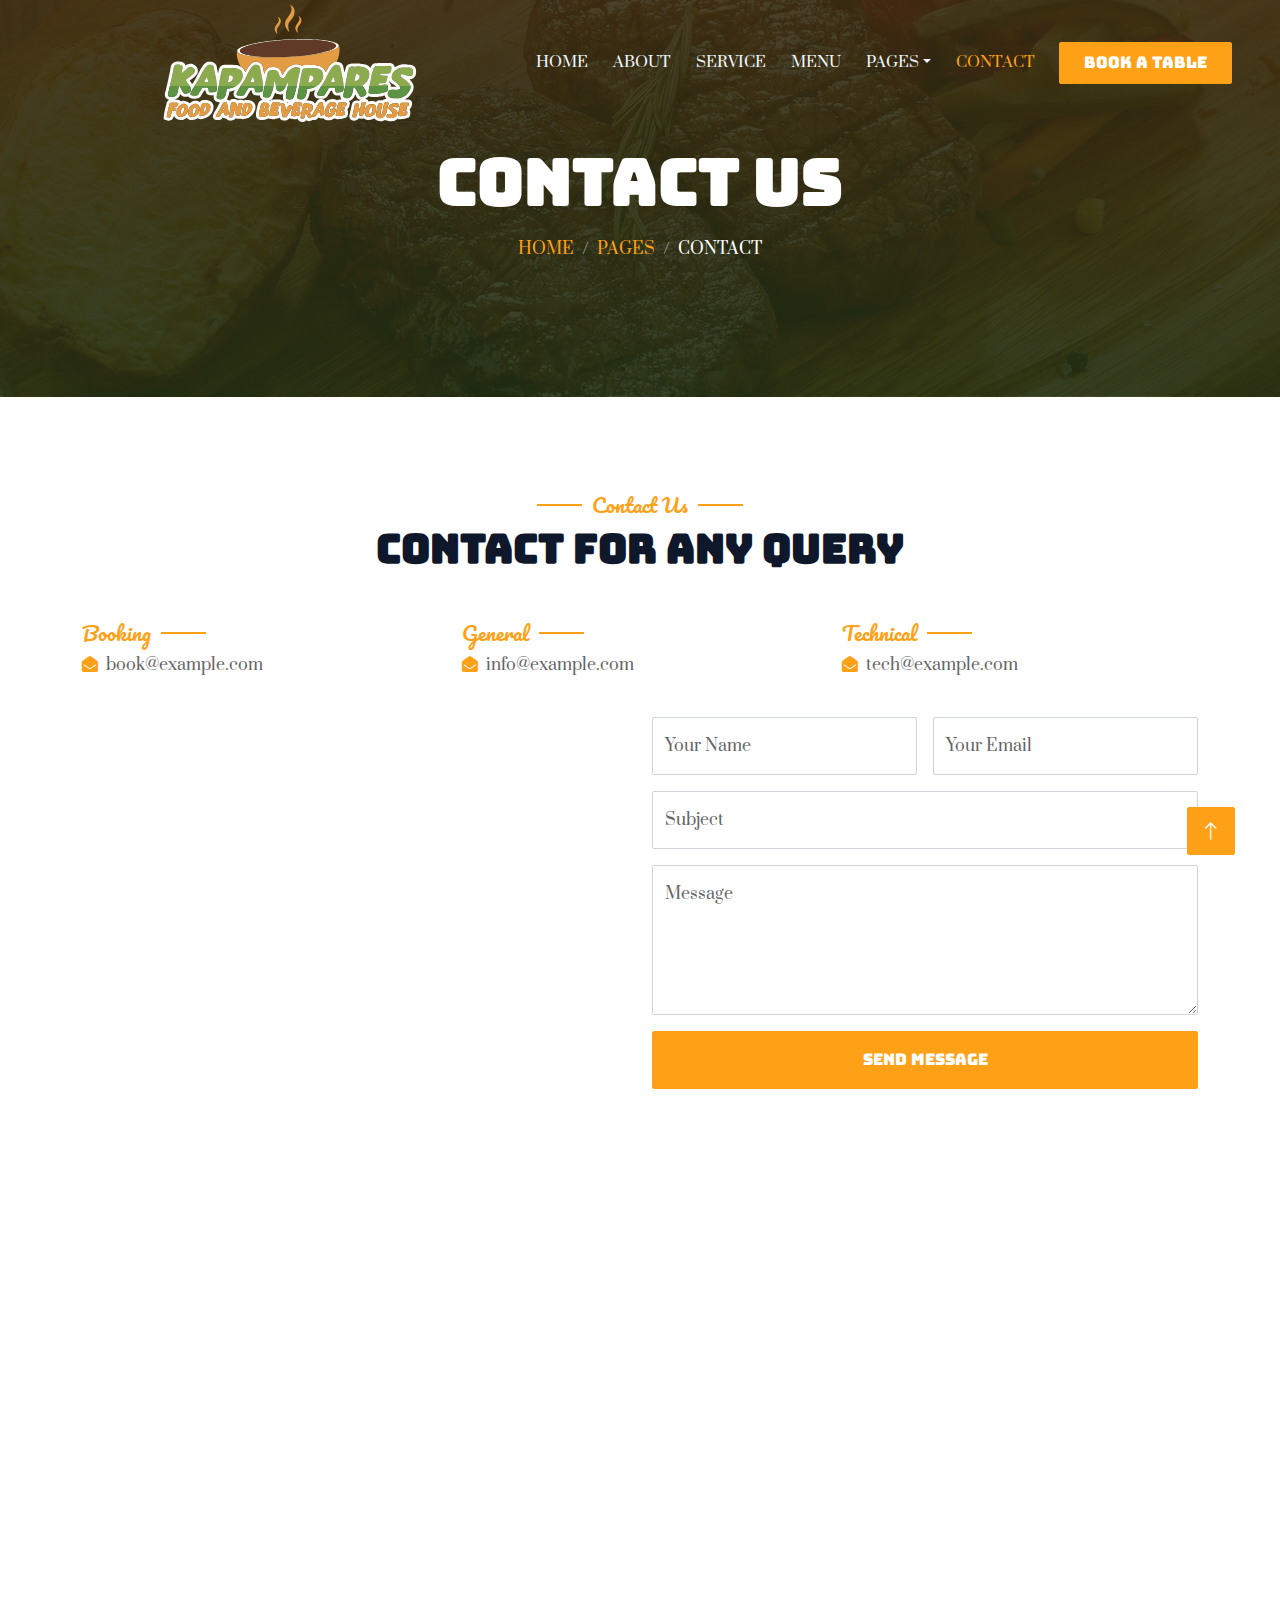
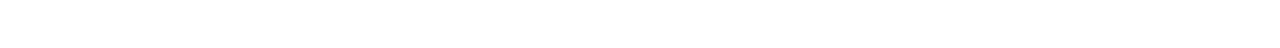
<file: contact.html>
<!DOCTYPE html>
<html lang="en">

<head>
    <meta charset="utf-8">
    <title>Restoran - Bootstrap Restaurant Template</title>
    <meta content="width=device-width, initial-scale=1.0" name="viewport">
    <meta content="" name="keywords">
    <meta content="" name="description">

    <!-- Favicon -->
    <link href="img/favicon.ico" rel="icon">

    <!-- Google Web Fonts -->
    <link rel="preconnect" href="https://fonts.googleapis.com">
    <link rel="preconnect" href="https://fonts.gstatic.com" crossorigin>
    <link href="https://fonts.googleapis.com/css2?family=Heebo:wght@400;500;600&family=Nunito:wght@600;700;800&family=Pacifico&display=swap" rel="stylesheet">

    <!-- Icon Font Stylesheet -->
    <link href="https://cdnjs.cloudflare.com/ajax/libs/font-awesome/5.10.0/css/all.min.css" rel="stylesheet">
    <link href="https://cdn.jsdelivr.net/npm/bootstrap-icons@1.4.1/font/bootstrap-icons.css" rel="stylesheet">

    <!-- Libraries Stylesheet -->
    <link href="lib/animate/animate.min.css" rel="stylesheet">
    <link href="lib/owlcarousel/assets/owl.carousel.min.css" rel="stylesheet">
    <link href="lib/tempusdominus/css/tempusdominus-bootstrap-4.min.css" rel="stylesheet" />

    <!-- Customized Bootstrap Stylesheet -->
    <link href="css/bootstrap.min.css" rel="stylesheet">

    <!-- Template Stylesheet -->
    <link href="css/style.css" rel="stylesheet">
</head>

<body>
    <div class="container-xxl bg-white p-0">
        <!-- Spinner Start -->
        <div id="spinner" class="show bg-white position-fixed translate-middle w-100 vh-100 top-50 start-50 d-flex align-items-center justify-content-center">
            <div class="spinner-border text-primary" style="width: 3rem; height: 3rem;" role="status">
                <span class="sr-only">Loading...</span>
            </div>
        </div>
        <!-- Spinner End -->


        <!-- Navbar & Hero Start -->
        <div class="container-xxl position-relative p-0">
            <nav class="navbar navbar-expand-lg navbar-dark bg-dark px-4 px-lg-5 py-3 py-lg-0">
                <a href="" class="navbar-brand p-0">
                    <a href="" class="navbar-brand p-0">
                        <img src="img/logo.svg" alt="Logo" style="
                        padding-left: 97px;
                        padding-top: 0px;
                    ">
                    <!-- <img src="img/logo.png" alt="Logo"> -->
                </a>
                <button class="navbar-toggler" type="button" data-bs-toggle="collapse" data-bs-target="#navbarCollapse">
                    <span class="fa fa-bars"></span>
                </button>
                <div class="collapse navbar-collapse" id="navbarCollapse">
                    <div class="navbar-nav ms-auto py-0 pe-4">
                        <a href="index.html" class="nav-item nav-link">Home</a>
                        <a href="about.html" class="nav-item nav-link">About</a>
                        <a href="service.html" class="nav-item nav-link">Service</a>
                        <a href="menu.html" class="nav-item nav-link">Menu</a>
                        <div class="nav-item dropdown">
                            <a href="#" class="nav-link dropdown-toggle" data-bs-toggle="dropdown">Pages</a>
                            <div class="dropdown-menu m-0">
                                <a href="booking.html" class="dropdown-item">Booking</a>
                                <a href="team.html" class="dropdown-item">Our Team</a>
                                <a href="testimonial.html" class="dropdown-item">Testimonial</a>
                            </div>
                        </div>
                        <a href="contact.html" class="nav-item nav-link active">Contact</a>
                    </div>
                    <a href="" class="btn btn-primary py-2 px-4">Book A Table</a>
                </div>
            </nav>

            <div class="container-xxl py-5 bg-dark hero-header mb-5">
                <div class="container text-center my-5 pt-5 pb-4">
                    <h1 class="display-3 text-white mb-3 animated slideInDown">Contact Us</h1>
                    <nav aria-label="breadcrumb">
                        <ol class="breadcrumb justify-content-center text-uppercase">
                            <li class="breadcrumb-item"><a href="#">Home</a></li>
                            <li class="breadcrumb-item"><a href="#">Pages</a></li>
                            <li class="breadcrumb-item text-white active" aria-current="page">Contact</li>
                        </ol>
                    </nav>
                </div>
            </div>
        </div>
        <!-- Navbar & Hero End -->


        <!-- Contact Start -->
        <div class="container-xxl py-5">
            <div class="container">
                <div class="text-center wow fadeInUp" data-wow-delay="0.1s">
                    <h5 class="section-title ff-secondary text-center text-primary fw-normal">Contact Us</h5>
                    <h1 class="mb-5">Contact For Any Query</h1>
                </div>
                <div class="row g-4">
                    <div class="col-12">
                        <div class="row gy-4">
                            <div class="col-md-4">
                                <h5 class="section-title ff-secondary fw-normal text-start text-primary">Booking</h5>
                                <p><i class="fa fa-envelope-open text-primary me-2"></i>book@example.com</p>
                            </div>
                            <div class="col-md-4">
                                <h5 class="section-title ff-secondary fw-normal text-start text-primary">General</h5>
                                <p><i class="fa fa-envelope-open text-primary me-2"></i>info@example.com</p>
                            </div>
                            <div class="col-md-4">
                                <h5 class="section-title ff-secondary fw-normal text-start text-primary">Technical</h5>
                                <p><i class="fa fa-envelope-open text-primary me-2"></i>tech@example.com</p>
                            </div>
                        </div>
                    </div>
                    <div class="col-md-6 wow fadeIn" data-wow-delay="0.1s">
                        <iframe class="position-relative rounded w-100 h-100"
                            src="https://www.google.com/maps/embed?pb=!1m18!1m12!1m3!1d3001156.4288297426!2d-78.01371936852176!3d42.72876761954724!2m3!1f0!2f0!3f0!3m2!1i1024!2i768!4f13.1!3m3!1m2!1s0x4ccc4bf0f123a5a9%3A0xddcfc6c1de189567!2sNew%20York%2C%20USA!5e0!3m2!1sen!2sbd!4v1603794290143!5m2!1sen!2sbd"
                            frameborder="0" style="min-height: 350px; border:0;" allowfullscreen="" aria-hidden="false"
                            tabindex="0"></iframe>
                    </div>
                    <div class="col-md-6">
                        <div class="wow fadeInUp" data-wow-delay="0.2s">
                            <form>
                                <div class="row g-3">
                                    <div class="col-md-6">
                                        <div class="form-floating">
                                            <input type="text" class="form-control" id="name" placeholder="Your Name">
                                            <label for="name">Your Name</label>
                                        </div>
                                    </div>
                                    <div class="col-md-6">
                                        <div class="form-floating">
                                            <input type="email" class="form-control" id="email" placeholder="Your Email">
                                            <label for="email">Your Email</label>
                                        </div>
                                    </div>
                                    <div class="col-12">
                                        <div class="form-floating">
                                            <input type="text" class="form-control" id="subject" placeholder="Subject">
                                            <label for="subject">Subject</label>
                                        </div>
                                    </div>
                                    <div class="col-12">
                                        <div class="form-floating">
                                            <textarea class="form-control" placeholder="Leave a message here" id="message" style="height: 150px"></textarea>
                                            <label for="message">Message</label>
                                        </div>
                                    </div>
                                    <div class="col-12">
                                        <button class="btn btn-primary w-100 py-3" type="submit">Send Message</button>
                                    </div>
                                </div>
                            </form>
                        </div>
                    </div>
                </div>
            </div>
        </div>
        <!-- Contact End -->


        <!-- Footer Start -->
        <div class="container-fluid bg-dark text-light footer pt-5 mt-5 wow fadeIn" data-wow-delay="0.1s">
            <div class="container py-5">
                <div class="row g-5">
                    <div class="col-lg-3 col-md-6">
                        <h4 class="section-title ff-secondary text-start text-primary fw-normal mb-4">Company</h4>
                        <a class="btn btn-link" href="">About Us</a>
                        <a class="btn btn-link" href="">Contact Us</a>
                        <a class="btn btn-link" href="">Reservation</a>
                        <a class="btn btn-link" href="">Privacy Policy</a>
                        <a class="btn btn-link" href="">Terms & Condition</a>
                    </div>
                    <div class="col-lg-3 col-md-6">
                        <h4 class="section-title ff-secondary text-start text-primary fw-normal mb-4">Contact</h4>
                        <p class="mb-2"><i class="fa fa-map-marker-alt me-3"></i>123 Street, New York, USA</p>
                        <p class="mb-2"><i class="fa fa-phone-alt me-3"></i>+012 345 67890</p>
                        <p class="mb-2"><i class="fa fa-envelope me-3"></i>info@example.com</p>
                        <div class="d-flex pt-2">
                            <a class="btn btn-outline-light btn-social" href=""><i class="fab fa-twitter"></i></a>
                            <a class="btn btn-outline-light btn-social" href=""><i class="fab fa-facebook-f"></i></a>
                            <a class="btn btn-outline-light btn-social" href=""><i class="fab fa-youtube"></i></a>
                            <a class="btn btn-outline-light btn-social" href=""><i class="fab fa-linkedin-in"></i></a>
                        </div>
                    </div>
                    <div class="col-lg-3 col-md-6">
                        <h4 class="section-title ff-secondary text-start text-primary fw-normal mb-4">Opening</h4>
                        <h5 class="text-light fw-normal">Monday - Saturday</h5>
                        <p>09AM - 09PM</p>
                        <h5 class="text-light fw-normal">Sunday</h5>
                        <p>10AM - 08PM</p>
                    </div>
                    <div class="col-lg-3 col-md-6">
                        <h4 class="section-title ff-secondary text-start text-primary fw-normal mb-4">Newsletter</h4>
                        <p>Dolor amet sit justo amet elitr clita ipsum elitr est.</p>
                        <div class="position-relative mx-auto" style="max-width: 400px;">
                            <input class="form-control border-primary w-100 py-3 ps-4 pe-5" type="text" placeholder="Your email">
                            <button type="button" class="btn btn-primary py-2 position-absolute top-0 end-0 mt-2 me-2">SignUp</button>
                        </div>
                    </div>
                </div>
            </div>
            <div class="container">
                <div class="copyright">
                    <div class="row">
                        <div class="col-md-6 text-center text-md-start mb-3 mb-md-0">
                            &copy; <a class="border-bottom" href="#">Your Site Name</a>, All Right Reserved. 
							
							<!--/*** This template is free as long as you keep the footer author’s credit link/attribution link/backlink. If you'd like to use the template without the footer author’s credit link/attribution link/backlink, you can purchase the Credit Removal License from "https://htmlcodex.com/credit-removal". Thank you for your support. ***/-->
							Designed By <a class="border-bottom" href="https://htmlcodex.com">HTML Codex</a><br><br>
                            Distributed By <a class="border-bottom" href="https://themewagon.com" target="_blank">ThemeWagon</a>
                        </div>
                        <div class="col-md-6 text-center text-md-end">
                            <div class="footer-menu">
                                <a href="">Home</a>
                                <a href="">Cookies</a>
                                <a href="">Help</a>
                                <a href="">FQAs</a>
                            </div>
                        </div>
                    </div>
                </div>
            </div>
        </div>
        <!-- Footer End -->


        <!-- Back to Top -->
        <a href="#" class="btn btn-lg btn-primary btn-lg-square back-to-top"><i class="bi bi-arrow-up"></i></a>
    </div>

    <!-- JavaScript Libraries -->
    <script src="https://code.jquery.com/jquery-3.4.1.min.js"></script>
    <script src="https://cdn.jsdelivr.net/npm/bootstrap@5.0.0/dist/js/bootstrap.bundle.min.js"></script>
    <script src="lib/wow/wow.min.js"></script>
    <script src="lib/easing/easing.min.js"></script>
    <script src="lib/waypoints/waypoints.min.js"></script>
    <script src="lib/counterup/counterup.min.js"></script>
    <script src="lib/owlcarousel/owl.carousel.min.js"></script>
    <script src="lib/tempusdominus/js/moment.min.js"></script>
    <script src="lib/tempusdominus/js/moment-timezone.min.js"></script>
    <script src="lib/tempusdominus/js/tempusdominus-bootstrap-4.min.js"></script>

    <!-- Template Javascript -->
    <script src="js/main.js"></script>
</body>

</html>
</file>
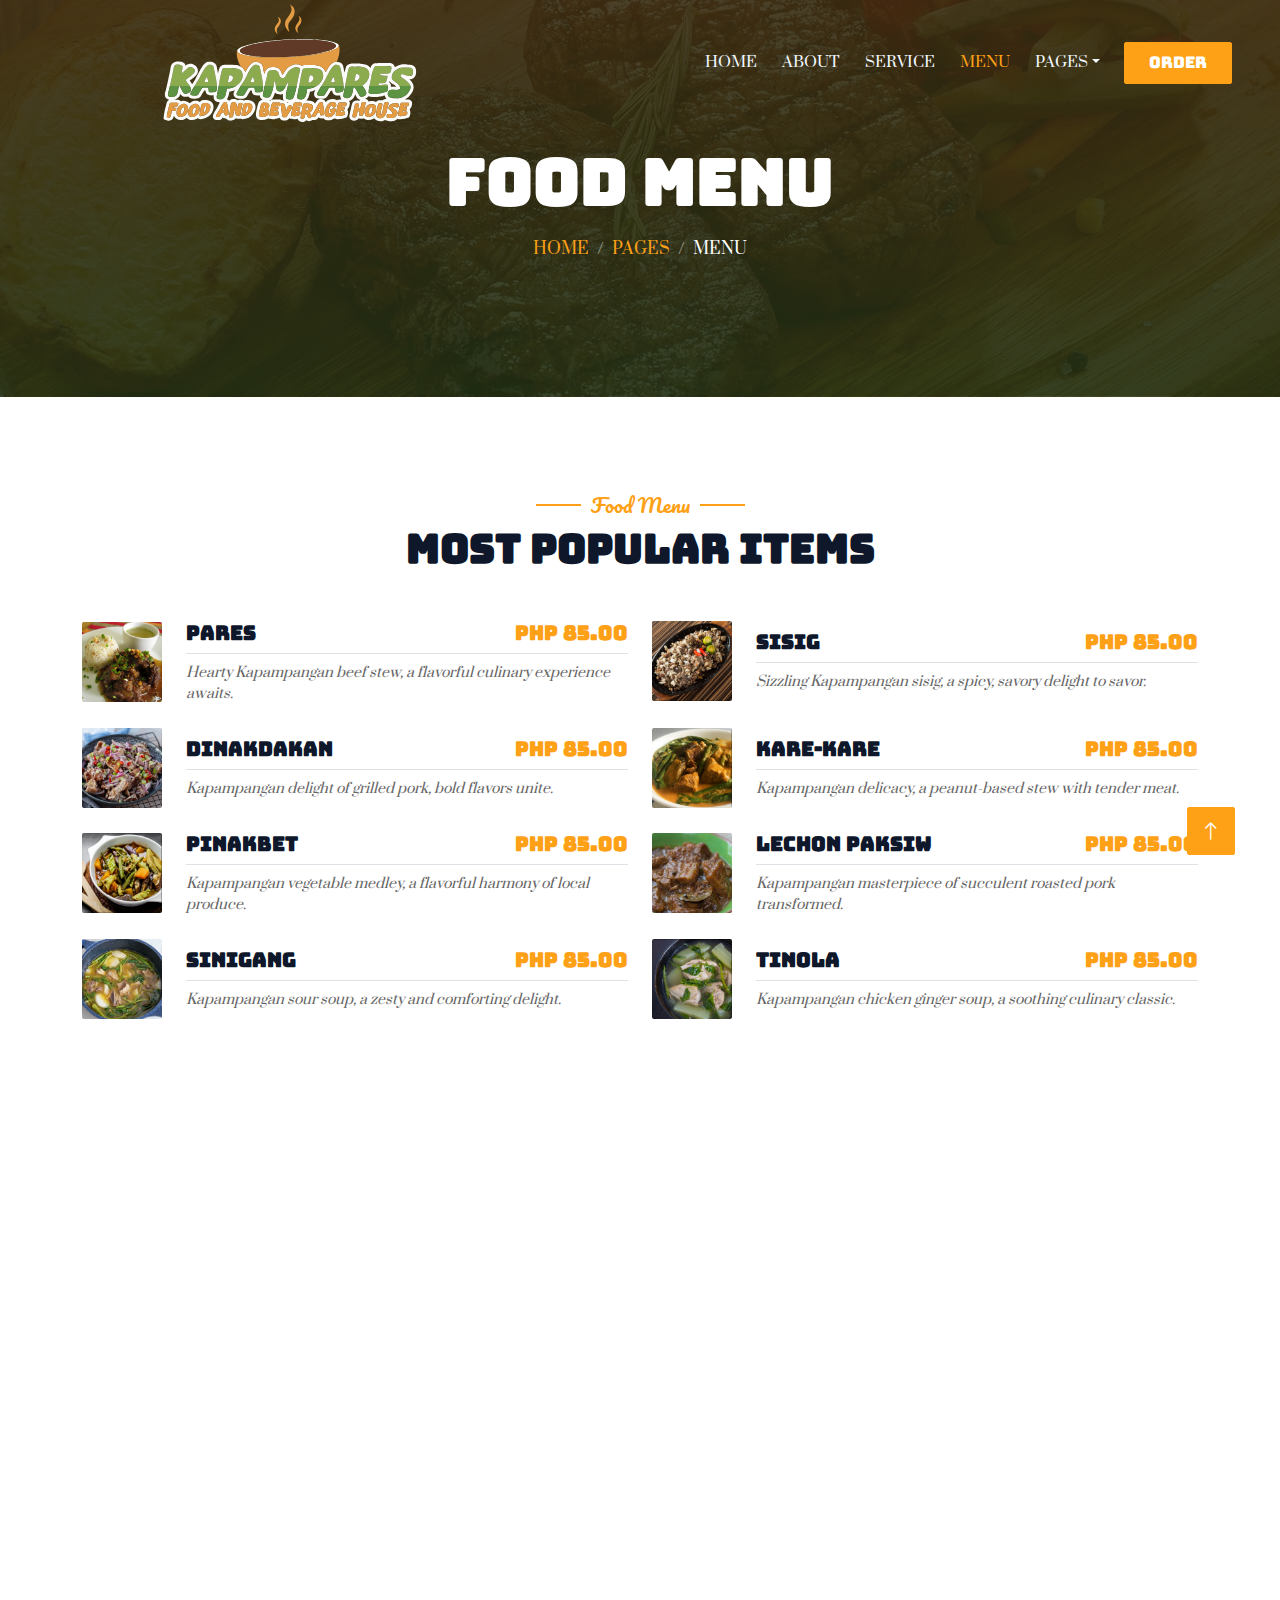
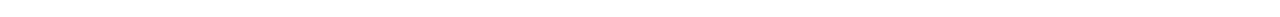
<file: menu.html>
<!DOCTYPE html>
<html lang="en">

<head>
    <meta charset="utf-8">
    <title>Kampampares | Menu</title>
    <meta content="width=device-width, initial-scale=1.0" name="viewport">
    <meta content="" name="keywords">
    <meta content="" name="description">

    <!-- Favicon -->
    <link href="img/favicon.ico" rel="icon">

    <!-- Google Web Fonts -->
    <link rel="preconnect" href="https://fonts.googleapis.com">
    <link rel="preconnect" href="https://fonts.gstatic.com" crossorigin>
    <link href="https://fonts.googleapis.com/css2?family=Heebo:wght@400;500;600&family=Nunito:wght@600;700;800&family=Pacifico&display=swap" rel="stylesheet">

    <!-- Icon Font Stylesheet -->
    <link href="https://cdnjs.cloudflare.com/ajax/libs/font-awesome/5.10.0/css/all.min.css" rel="stylesheet">
    <link href="https://cdn.jsdelivr.net/npm/bootstrap-icons@1.4.1/font/bootstrap-icons.css" rel="stylesheet">

    <!-- Libraries Stylesheet -->
    <link href="lib/animate/animate.min.css" rel="stylesheet">
    <link href="lib/owlcarousel/assets/owl.carousel.min.css" rel="stylesheet">
    <link href="lib/tempusdominus/css/tempusdominus-bootstrap-4.min.css" rel="stylesheet" />

    <!-- Customized Bootstrap Stylesheet -->
    <link href="css/bootstrap.min.css" rel="stylesheet">

    <!-- Template Stylesheet -->
    <link href="css/style.css" rel="stylesheet">
</head>

<body>
    <div class="container-xxl bg-white p-0">
        <!-- Spinner Start -->
        <div id="spinner" class="show bg-white position-fixed translate-middle w-100 vh-100 top-50 start-50 d-flex align-items-center justify-content-center">
            <div class="spinner-border text-primary" style="width: 3rem; height: 3rem;" role="status">
                <span class="sr-only">Loading...</span>
            </div>
        </div>
        <!-- Spinner End -->


        <!-- Navbar & Hero Start -->
        <div class="container-xxl position-relative p-0">
            <nav class="navbar navbar-expand-lg navbar-dark bg-dark px-4 px-lg-5 py-3 py-lg-0">
                <a href="" class="navbar-brand p-0">
                    <a href="" class="navbar-brand p-0">
                        <img src="img/logo.svg" alt="Logo" style="
                        padding-left: 97px;
                        padding-top: 0px;
                    ">
                    <!-- <img src="img/logo.png" alt="Logo"> -->
                </a>
                <button class="navbar-toggler" type="button" data-bs-toggle="collapse" data-bs-target="#navbarCollapse">
                    <span class="fa fa-bars"></span>
                </button>
                <div class="collapse navbar-collapse" id="navbarCollapse">
                    <div class="navbar-nav ms-auto py-0 pe-4">
                        <a href="index.html" class="nav-item nav-link">Home</a>
                        <a href="about.html" class="nav-item nav-link">About</a>
                        <a href="service.html" class="nav-item nav-link">Service</a>
                        <a href="menu.html" class="nav-item nav-link active">Menu</a>
                        <div class="nav-item dropdown">
                            <a href="#" class="nav-link dropdown-toggle" data-bs-toggle="dropdown">Pages</a>
                            <div class="dropdown-menu m-0">
                                <a href="team.html" class="dropdown-item">Our Team</a>
                                <a href="testimonial.html" class="dropdown-item">Testimonial</a>
                            </div>
                        </div>
                    </div>
                    <a href="order.html" class="btn btn-primary py-2 px-4">Order</a>
                </div>
            </nav>

            <div class="container-xxl py-5 bg-dark hero-header mb-5">
                <div class="container text-center my-5 pt-5 pb-4">
                    <h1 class="display-3 text-white mb-3 animated slideInDown">Food Menu</h1>
                    <nav aria-label="breadcrumb">
                        <ol class="breadcrumb justify-content-center text-uppercase">
                            <li class="breadcrumb-item"><a href="#">Home</a></li>
                            <li class="breadcrumb-item"><a href="#">Pages</a></li>
                            <li class="breadcrumb-item text-white active" aria-current="page">Menu</li>
                        </ol>
                    </nav>
                </div>
            </div>
        </div>
        <!-- Navbar & Hero End -->


        <!-- Menu Start -->
        <div class="container-xxl py-5">
            <div class="container">
                <div class="text-center wow fadeInUp" data-wow-delay="0.1s">
                    <h5 class="section-title ff-secondary text-center text-primary fw-normal">Food Menu</h5>
                    <h1 class="mb-5">Most Popular Items</h1>
                </div>
                <div class="tab-class text-center wow fadeInUp" data-wow-delay="0.1s">
                    <div class="tab-content">
                        <div id="tab-1" class="tab-pane fade show p-0 active">
                            <div class="row g-4">
                                <div class="col-lg-6">
                                    <div class="d-flex align-items-center">
                                        <img class="flex-shrink-0 img-fluid rounded" src="img/menu-1.png" alt="" style="width: 80px;">
                                        <div class="w-100 d-flex flex-column text-start ps-4">
                                            <h5 class="d-flex justify-content-between border-bottom pb-2">
                                                <span>Pares</span>
                                                <span class="text-primary">Php 85.00</span>
                                            </h5>
                                            <small class="fst-italic">Hearty Kapampangan beef stew, a flavorful culinary experience awaits.</small>
                                        </div>
                                    </div>
                                </div>
                                <div class="col-lg-6">
                                    <div class="d-flex align-items-center">
                                        <img class="flex-shrink-0 img-fluid rounded" src="img/menu-2.png" alt="" style="width: 80px;">
                                        <div class="w-100 d-flex flex-column text-start ps-4">
                                            <h5 class="d-flex justify-content-between border-bottom pb-2">
                                                <span>Sisig</span>
                                                <span class="text-primary">Php 85.00</span>
                                            </h5>
                                            <small class="fst-italic">Sizzling Kapampangan sisig, a spicy, savory delight to savor.</small>
                                        </div>
                                    </div>
                                </div>
                                <div class="col-lg-6">
                                    <div class="d-flex align-items-center">
                                        <img class="flex-shrink-0 img-fluid rounded" src="img/menu-3.png" alt="" style="width: 80px;">
                                        <div class="w-100 d-flex flex-column text-start ps-4">
                                            <h5 class="d-flex justify-content-between border-bottom pb-2">
                                                <span>Dinakdakan</span>
                                                <span class="text-primary">Php 85.00</span>
                                            </h5>
                                            <small class="fst-italic">Kapampangan delight of grilled pork, bold flavors unite.</small>
                                        </div>
                                    </div>
                                </div>
                                <div class="col-lg-6">
                                    <div class="d-flex align-items-center">
                                        <img class="flex-shrink-0 img-fluid rounded" src="img/menu-4.png" alt="" style="width: 80px;">
                                        <div class="w-100 d-flex flex-column text-start ps-4">
                                            <h5 class="d-flex justify-content-between border-bottom pb-2">
                                                <span>Kare-Kare</span>
                                                <span class="text-primary">Php 85.00</span>
                                            </h5>
                                            <small class="fst-italic">Kapampangan delicacy, a peanut-based stew with tender meat.</small>
                                        </div>
                                    </div>
                                </div>
                                <div class="col-lg-6">
                                    <div class="d-flex align-items-center">
                                        <img class="flex-shrink-0 img-fluid rounded" src="img/menu-5.png" alt="" style="width: 80px;">
                                        <div class="w-100 d-flex flex-column text-start ps-4">
                                            <h5 class="d-flex justify-content-between border-bottom pb-2">
                                                <span>Pinakbet</span>
                                                <span class="text-primary">Php 85.00</span>
                                            </h5>
                                            <small class="fst-italic">Kapampangan vegetable medley, a flavorful harmony of local produce.</small>
                                        </div>
                                    </div>
                                </div>
                                <div class="col-lg-6">
                                    <div class="d-flex align-items-center">
                                        <img class="flex-shrink-0 img-fluid rounded" src="img/menu-6.png" alt="" style="width: 80px;">
                                        <div class="w-100 d-flex flex-column text-start ps-4">
                                            <h5 class="d-flex justify-content-between border-bottom pb-2">
                                                <span>Lechon Paksiw</span>
                                                <span class="text-primary">Php 85.00</span>
                                            </h5>
                                            <small class="fst-italic">Kapampangan masterpiece of succulent roasted pork transformed.</small>
                                        </div>
                                    </div>
                                </div>
                                <div class="col-lg-6">
                                    <div class="d-flex align-items-center">
                                        <img class="flex-shrink-0 img-fluid rounded" src="img/menu-7.png" alt="" style="width: 80px;">
                                        <div class="w-100 d-flex flex-column text-start ps-4">
                                            <h5 class="d-flex justify-content-between border-bottom pb-2">
                                                <span>Sinigang</span>
                                                <span class="text-primary">Php 85.00</span>
                                            </h5>
                                            <small class="fst-italic">Kapampangan sour soup, a zesty and comforting delight.</small>
                                        </div>
                                    </div>
                                </div>
                                <div class="col-lg-6">
                                    <div class="d-flex align-items-center">
                                        <img class="flex-shrink-0 img-fluid rounded" src="img/menu-8.png" alt="" style="width: 80px;">
                                        <div class="w-100 d-flex flex-column text-start ps-4">
                                            <h5 class="d-flex justify-content-between border-bottom pb-2">
                                                <span>Tinola</span>
                                                <span class="text-primary">Php 85.00</span>
                                            </h5>
                                            <small class="fst-italic">Kapampangan chicken ginger soup, a soothing culinary classic.</small>
                                        </div>
                                    </div>
                                </div>
                            </div>
                        </div>  
                    </div>
                </div>
            </div>
        </div>
        <!-- Menu End -->
        

        <!-- Footer Start -->
        <div class="container-fluid bg-dark text-light footer pt-5 mt-5 wow fadeIn" data-wow-delay="0.1s">
            <div class="container py-5">
                <div class="row g-5">
                    <div class="col-lg-3 col-md-6">
                        <h4 class="section-title ff-secondary text-start text-primary fw-normal mb-4">Company</h4>
                        <a class="btn btn-link" href="">About Us</a>
                        <a class="btn btn-link" href="">Contact Us</a>
                        <a class="btn btn-link" href="">Reservation</a>
                        <a class="btn btn-link" href="">Privacy Policy</a>
                        <a class="btn btn-link" href="">Terms & Condition</a>
                    </div>
                    <div class="col-lg-3 col-md-6">
                        <h4 class="section-title ff-secondary text-start text-primary fw-normal mb-4">Contact</h4>
                        <p class="mb-2"><i class="fa fa-map-marker-alt me-3"></i>Mc. Arthur Highway, Dela Paz Sur, City of San Fernando Pampanga</p>
                        <p class="mb-2"><i class="fa fa-phone-alt me-3"></i>+639175952003</p>
                        <p class="mb-2"><i class="fa fa-envelope me-3"></i>kapampares@gmail.com</p>
                        <div class="d-flex pt-2">
                            <a class="btn btn-outline-light btn-social" href=""><i class="fab fa-twitter"></i></a>
                            <a class="btn btn-outline-light btn-social" href=""><i class="fab fa-facebook-f"></i></a>
                            <a class="btn btn-outline-light btn-social" href=""><i class="fab fa-youtube"></i></a>
                            <a class="btn btn-outline-light btn-social" href=""><i class="fab fa-linkedin-in"></i></a>
                        </div>
                    </div>
                    <div class="col-lg-3 col-md-6">
                        <h4 class="section-title ff-secondary text-start text-primary fw-normal mb-4">Opening</h4>
                        <h5 class="text-light fw-normal">Monday - Saturday</h5>
                        <p>09AM - 09PM</p>
                        <h5 class="text-light fw-normal">Sunday</h5>
                        <p>10AM - 08PM</p>
                    </div>
                    <div class="col-lg-3 col-md-6">
                        <h4 class="section-title ff-secondary text-start text-primary fw-normal mb-4">Newsletter</h4>
                        <p>Signup For Newsletter</p>
                        <div class="position-relative mx-auto" style="max-width: 400px;">
                            <input class="form-control border-primary w-100 py-3 ps-4 pe-5" type="text" placeholder="Your email">
                            <button type="button" class="btn btn-primary py-2 position-absolute top-0 end-0 mt-2 me-2">SignUp</button>
                        </div>
                    </div>
                </div>
            </div>
            <div class="container">
                <div class="copyright">
                    <div class="row">
                        <div class="col-md-6 text-center text-md-start mb-3 mb-md-0">
                            &copy; <a class="border-bottom" href="#">Kapampares</a>, All Rights Reserved. 
							
							<!--/*** This template is free as long as you keep the footer author’s credit link/attribution link/backlink. If you'd like to use the template without the footer author’s credit link/attribution link/backlink, you can purchase the Credit Removal License from "https://htmlcodex.com/credit-removal". Thank you for your support. ***/-->
							Designed By <a class="border-bottom" href="https://htmlcodex.com">HTML Codex</a><br><br>
                            Distributed By <a class="border-bottom" href="https://themewagon.com" target="_blank">ThemeWagon</a>
                        </div>
                        <div class="col-md-6 text-center text-md-end">
                            <div class="footer-menu">
                                <a href="">Home</a>
                                <a href="">Cookies</a>
                                <a href="">Help</a>
                                <a href="">FQAs</a>
                            </div>
                        </div>
                    </div>
                </div>
            </div>
        </div>
        <!-- Footer End -->


        <!-- Back to Top -->
        <a href="#" class="btn btn-lg btn-primary btn-lg-square back-to-top"><i class="bi bi-arrow-up"></i></a>
    </div>

    <!-- JavaScript Libraries -->
    <script src="https://code.jquery.com/jquery-3.4.1.min.js"></script>
    <script src="https://cdn.jsdelivr.net/npm/bootstrap@5.0.0/dist/js/bootstrap.bundle.min.js"></script>
    <script src="lib/wow/wow.min.js"></script>
    <script src="lib/easing/easing.min.js"></script>
    <script src="lib/waypoints/waypoints.min.js"></script>
    <script src="lib/counterup/counterup.min.js"></script>
    <script src="lib/owlcarousel/owl.carousel.min.js"></script>
    <script src="lib/tempusdominus/js/moment.min.js"></script>
    <script src="lib/tempusdominus/js/moment-timezone.min.js"></script>
    <script src="lib/tempusdominus/js/tempusdominus-bootstrap-4.min.js"></script>

    <!-- Template Javascript -->
    <script src="js/main.js"></script>
</body>

</html>
</file>
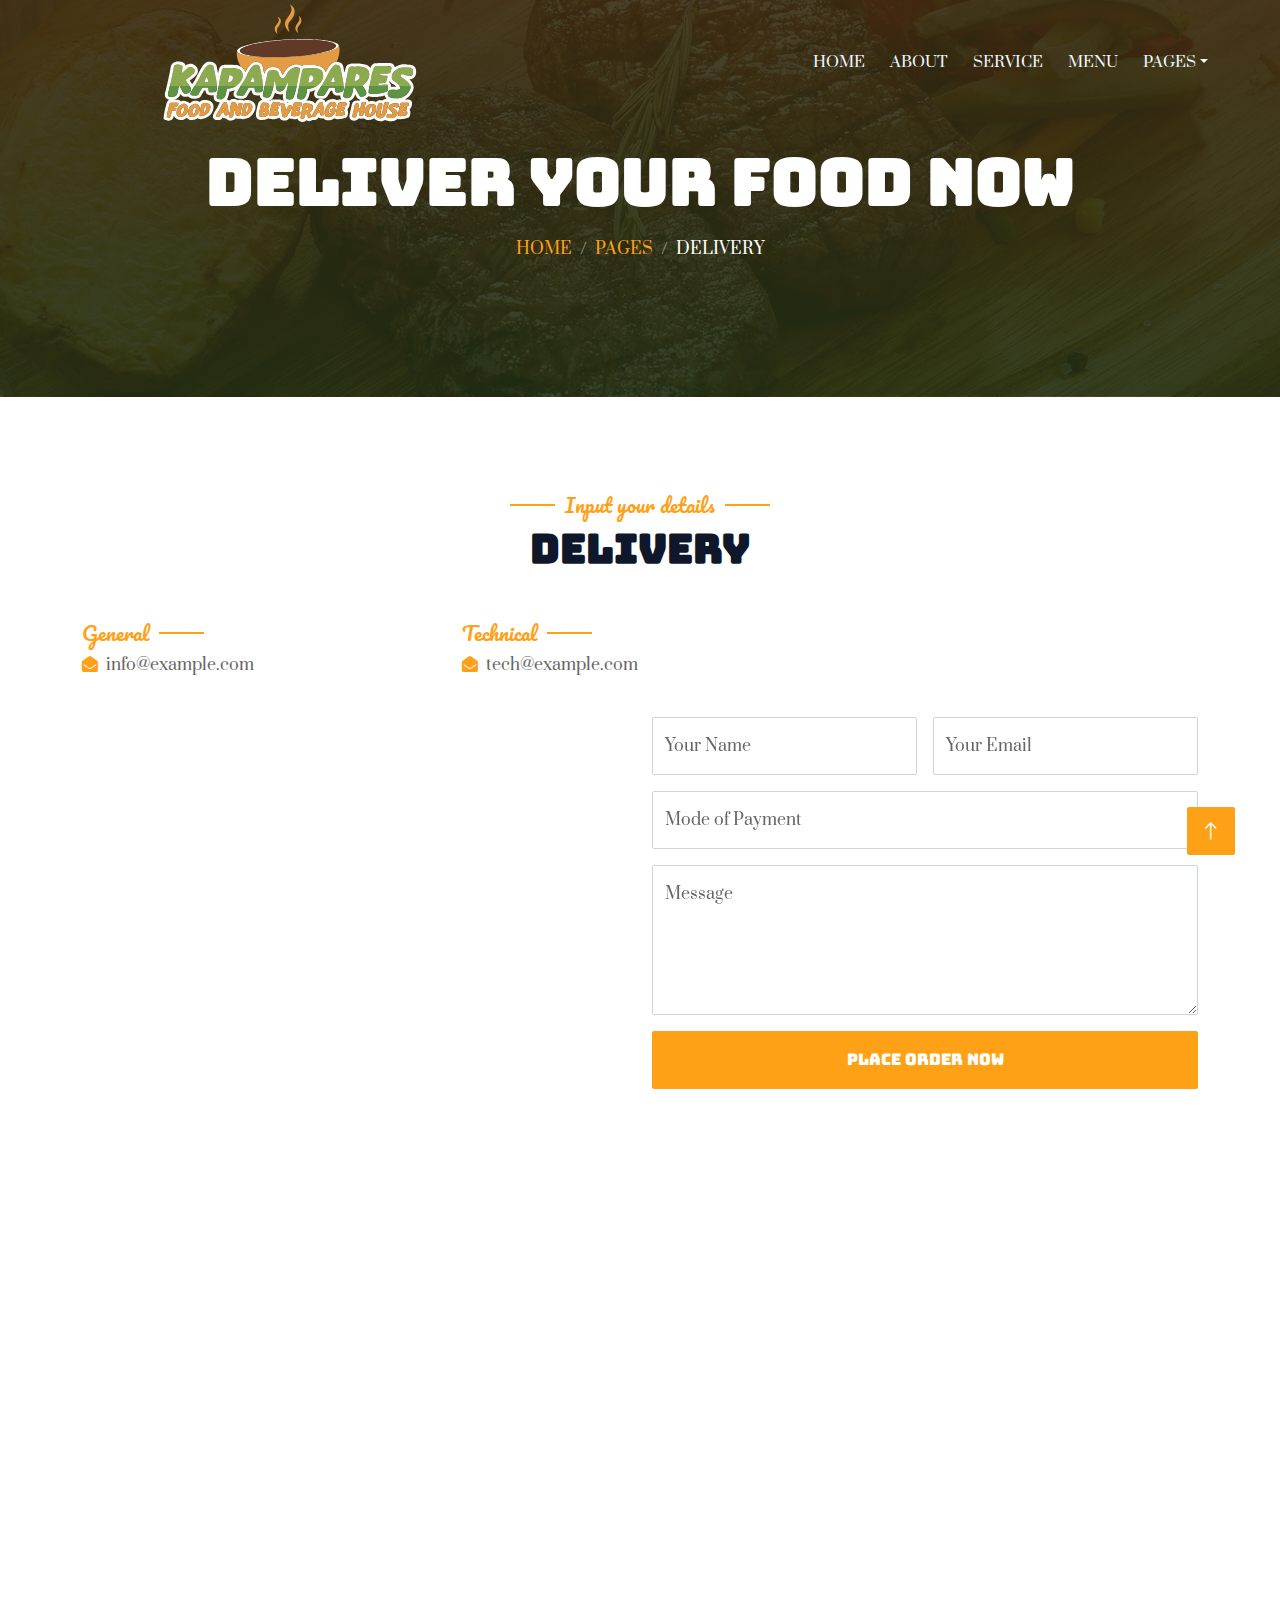
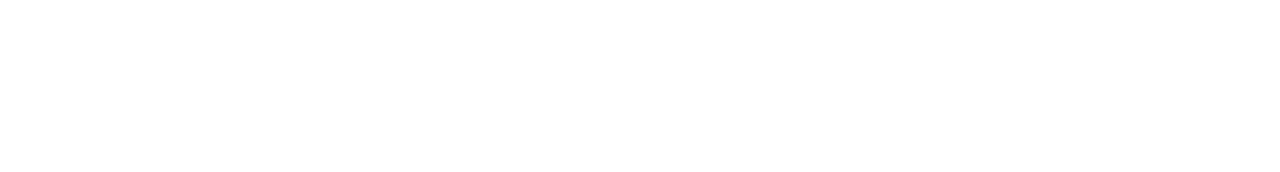
<file: order.html>
<!DOCTYPE html>
<html lang="en">

<head>
    <meta charset="utf-8">
    <title>Kampampares | Order</title>
    <meta content="width=device-width, initial-scale=1.0" name="viewport">
    <meta content="" name="keywords">
    <meta content="" name="description">

    <!-- Favicon -->
    <link href="img/favicon.ico" rel="icon">

    <!-- Google Web Fonts -->
    <link rel="preconnect" href="https://fonts.googleapis.com">
    <link rel="preconnect" href="https://fonts.gstatic.com" crossorigin>
    <link href="https://fonts.googleapis.com/css2?family=Heebo:wght@400;500;600&family=Nunito:wght@600;700;800&family=Pacifico&display=swap" rel="stylesheet">

    <!-- Icon Font Stylesheet -->
    <link href="https://cdnjs.cloudflare.com/ajax/libs/font-awesome/5.10.0/css/all.min.css" rel="stylesheet">
    <link href="https://cdn.jsdelivr.net/npm/bootstrap-icons@1.4.1/font/bootstrap-icons.css" rel="stylesheet">

    <!-- Libraries Stylesheet -->
    <link href="lib/animate/animate.min.css" rel="stylesheet">
    <link href="lib/owlcarousel/assets/owl.carousel.min.css" rel="stylesheet">
    <link href="lib/tempusdominus/css/tempusdominus-bootstrap-4.min.css" rel="stylesheet" />

    <!-- Customized Bootstrap Stylesheet -->
    <link href="css/bootstrap.min.css" rel="stylesheet">

    <!-- Template Stylesheet -->
    <link href="css/style.css" rel="stylesheet">
</head>

<body>
    <div class="container-xxl bg-white p-0">
        <!-- Spinner Start -->
        <div id="spinner" class="show bg-white position-fixed translate-middle w-100 vh-100 top-50 start-50 d-flex align-items-center justify-content-center">
            <div class="spinner-border text-primary" style="width: 3rem; height: 3rem;" role="status">
                <span class="sr-only">Loading...</span>
            </div>
        </div>
        <!-- Spinner End -->


        <!-- Navbar & Hero Start -->
        <div class="container-xxl position-relative p-0">
            <nav class="navbar navbar-expand-lg navbar-dark bg-dark px-4 px-lg-5 py-3 py-lg-0">
                <a href="" class="navbar-brand p-0">
                    <a href="" class="navbar-brand p-0">
                        <img src="img/logo.svg" alt="Logo" style="
                        padding-left: 97px;
                        padding-top: 0px;
                    ">
                    <!-- <img src="img/logo.png" alt="Logo"> -->
                </a>
                <button class="navbar-toggler" type="button" data-bs-toggle="collapse" data-bs-target="#navbarCollapse">
                    <span class="fa fa-bars"></span>
                </button>
                <div class="collapse navbar-collapse" id="navbarCollapse">
                    <div class="navbar-nav ms-auto py-0 pe-4">
                        <a href="index.html" class="nav-item nav-link">Home</a>
                        <a href="about.html" class="nav-item nav-link">About</a>
                        <a href="service.html" class="nav-item nav-link">Service</a>
                        <a href="menu.html" class="nav-item nav-link">Menu</a>
                        <div class="nav-item dropdown">
                            <a href="#" class="nav-link dropdown-toggle" data-bs-toggle="dropdown">Pages</a>
                            <div class="dropdown-menu m-0">
                                <a href="team.html" class="dropdown-item">Our Team</a>
                                <a href="testimonial.html" class="dropdown-item">Testimonial</a>
                            </div>
                        </div>
                    </div>
                </div>
            </nav>

            <div class="container-xxl py-5 bg-dark hero-header mb-5">
                <div class="container text-center my-5 pt-5 pb-4">
                    <h1 class="display-3 text-white mb-3 animated slideInDown">Deliver your food now</h1>
                    <nav aria-label="breadcrumb">
                        <ol class="breadcrumb justify-content-center text-uppercase">
                            <li class="breadcrumb-item"><a href="#">Home</a></li>
                            <li class="breadcrumb-item"><a href="#">Pages</a></li>
                            <li class="breadcrumb-item text-white active" aria-current="page">Delivery</li>
                        </ol>
                    </nav>
                </div>
            </div>
        </div>
        <!-- Navbar & Hero End -->


        <!-- Contact Start -->
        <div class="container-xxl py-5">
            <div class="container">
                <div class="text-center wow fadeInUp" data-wow-delay="0.1s">
                    <h5 class="section-title ff-secondary text-center text-primary fw-normal">Input your details</h5>
                    <h1 class="mb-5">DELIVERY</h1>
                </div>
                <div class="row g-4">
                    <div class="col-12">
                        <div class="row gy-4">
                            <div class="col-md-4">
                                <h5 class="section-title ff-secondary fw-normal text-start text-primary">General</h5>
                                <p><i class="fa fa-envelope-open text-primary me-2"></i>info@example.com</p>
                            </div>
                            <div class="col-md-4">
                                <h5 class="section-title ff-secondary fw-normal text-start text-primary">Technical</h5>
                                <p><i class="fa fa-envelope-open text-primary me-2"></i>tech@example.com</p>
                            </div>
                        </div>
                    </div>
                    <div class="col-md-6 wow fadeIn" data-wow-delay="0.1s">
                        <iframe src="https://www.google.com/maps/embed?pb=!1m18!1m12!1m3!1d3987.8266396856197!2d120.63432057520414!3d15.081763165115241!2m3!1f0!2f0!3f0!3m2!1i1024!2i768!4f13.1!3m3!1m2!1s0x3396f79693968767%3A0xf4ca703dd866d13e!2sKapampares!5e1!3m2!1sen!2sph!4v1707187584743!5m2!1sen!2sph" width="600" height="450" style="border:0;" allowfullscreen="" loading="lazy" referrerpolicy="no-referrer-when-downgrade"></iframe>
                    </div>
                    <div class="col-md-6">
                        <div class="wow fadeInUp" data-wow-delay="0.2s">
                            <form>
                                <div class="row g-3">
                                    <div class="col-md-6">
                                        <div class="form-floating">
                                            <input type="text" class="form-control" id="name" placeholder="Your Name">
                                            <label for="name">Your Name</label>
                                        </div>
                                    </div>
                                    <div class="col-md-6">
                                        <div class="form-floating">
                                            <input type="email" class="form-control" id="email" placeholder="Your Email">
                                            <label for="email">Your Email</label>
                                        </div>
                                    </div>
                                    <div class="col-12">
                                        <div class="form-floating">
                                            <input type="text" class="form-control" id="subject" placeholder="Subject">
                                            <label for="subject">Mode of Payment</label>
                                        </div>
                                    </div>
                                    <div class="col-12">
                                        <div class="form-floating">
                                            <textarea class="form-control" placeholder="Leave a message here" id="message" style="height: 150px"></textarea>
                                            <label for="message">Message</label>
                                        </div>
                                    </div>
                                    <div class="col-12">
                                        <button class="btn btn-primary w-100 py-3" type="submit" onclick="thankYou()">Place Order Now</button>
                                    </div>
                                </div>
                            </form>
                        </div>
                    </div>
                </div>
            </div>
        </div>
        <!-- Contact End -->


        <!-- Footer Start -->
        <div class="container-fluid bg-dark text-light footer pt-5 mt-5 wow fadeIn" data-wow-delay="0.1s">
            <div class="container py-5">
                <div class="row g-5">
                    <div class="col-lg-3 col-md-6">
                        <h4 class="section-title ff-secondary text-start text-primary fw-normal mb-4">Company</h4>
                        <a class="btn btn-link" href="">About Us</a>
                        <a class="btn btn-link" href="">Contact Us</a>
                        <a class="btn btn-link" href="">Reservation</a>
                        <a class="btn btn-link" href="">Privacy Policy</a>
                        <a class="btn btn-link" href="">Terms & Condition</a>
                    </div>
                    <div class="col-lg-3 col-md-6">
                        <h4 class="section-title ff-secondary text-start text-primary fw-normal mb-4">Contact</h4>
                        <p class="mb-2"><i class="fa fa-map-marker-alt me-3"></i>Mc. Arthur Highway, Dela Paz Sur, City of San Fernando Pampanga</p>
                        <p class="mb-2"><i class="fa fa-phone-alt me-3"></i>+63 917 595 2003</p>
                        <p class="mb-2"><i class="fa fa-envelope me-3"></i>kapampares@gmail.com</p>
                        <div class="d-flex pt-2">
                            <a class="btn btn-outline-light btn-social" href=""><i class="fab fa-twitter"></i></a>
                            <a class="btn btn-outline-light btn-social" href=""><i class="fab fa-facebook-f"></i></a>
                            <a class="btn btn-outline-light btn-social" href=""><i class="fab fa-youtube"></i></a>
                            <a class="btn btn-outline-light btn-social" href=""><i class="fab fa-linkedin-in"></i></a>
                        </div>
                    </div>
                    <div class="col-lg-3 col-md-6">
                        <h4 class="section-title ff-secondary text-start text-primary fw-normal mb-4">Opening</h4>
                        <h5 class="text-light fw-normal">Monday - Saturday</h5>
                        <p>09AM - 09PM</p>
                        <h5 class="text-light fw-normal">Sunday</h5>
                        <p>10AM - 08PM</p>
                    </div>
                    <div class="col-lg-3 col-md-6">
                        <h4 class="section-title ff-secondary text-start text-primary fw-normal mb-4">Newsletter</h4>
                        <p>Signup for Newsletter!</p>
                        <div class="position-relative mx-auto" style="max-width: 400px;">
                            <input class="form-control border-primary w-100 py-3 ps-4 pe-5" type="text" placeholder="Your email">
                            <button type="button" class="btn btn-primary py-2 position-absolute top-0 end-0 mt-2 me-2">SignUp</button>
                        </div>
                    </div>
                </div>
            </div>
            <div class="container">
                <div class="copyright">
                    <div class="row">
                        <div class="col-md-6 text-center text-md-start mb-3 mb-md-0">
                            &copy; <a class="border-bottom" href="#">Kapampares</a>, All Rights Reserved. 
							
							<!--/*** This template is free as long as you keep the footer author’s credit link/attribution link/backlink. If you'd like to use the template without the footer author’s credit link/attribution link/backlink, you can purchase the Credit Removal License from "https://htmlcodex.com/credit-removal". Thank you for your support. ***/-->
							Designed By <a class="border-bottom" href="https://htmlcodex.com">HTML Codex</a><br><br>
                            Distributed By <a class="border-bottom" href="https://themewagon.com" target="_blank">ThemeWagon</a>
                        </div>
                        <div class="col-md-6 text-center text-md-end">
                            <div class="footer-menu">
                                <a href="">Home</a>
                                <a href="">Cookies</a>
                                <a href="">Help</a>
                                <a href="">FQAs</a>
                            </div>
                        </div>
                    </div>
                </div>
            </div>
        </div>
        <!-- Footer End -->


        <!-- Back to Top -->
        <a href="#" class="btn btn-lg btn-primary btn-lg-square back-to-top"><i class="bi bi-arrow-up"></i></a>
    </div>

    <!-- JavaScript Libraries -->
    <script src="https://code.jquery.com/jquery-3.4.1.min.js"></script>
    <script src="https://cdn.jsdelivr.net/npm/bootstrap@5.0.0/dist/js/bootstrap.bundle.min.js"></script>
    <script src="lib/wow/wow.min.js"></script>
    <script src="lib/easing/easing.min.js"></script>
    <script src="lib/waypoints/waypoints.min.js"></script>
    <script src="lib/counterup/counterup.min.js"></script>
    <script src="lib/owlcarousel/owl.carousel.min.js"></script>
    <script src="lib/tempusdominus/js/moment.min.js"></script>
    <script src="lib/tempusdominus/js/moment-timezone.min.js"></script>
    <script src="lib/tempusdominus/js/tempusdominus-bootstrap-4.min.js"></script>

    <!-- Template Javascript -->
    <script src="js/main.js"></script>

    <script>
        function thankYou() {
            alert("Thank You for purchasing!");
        }
    </script>
</body>

</html>
</file>
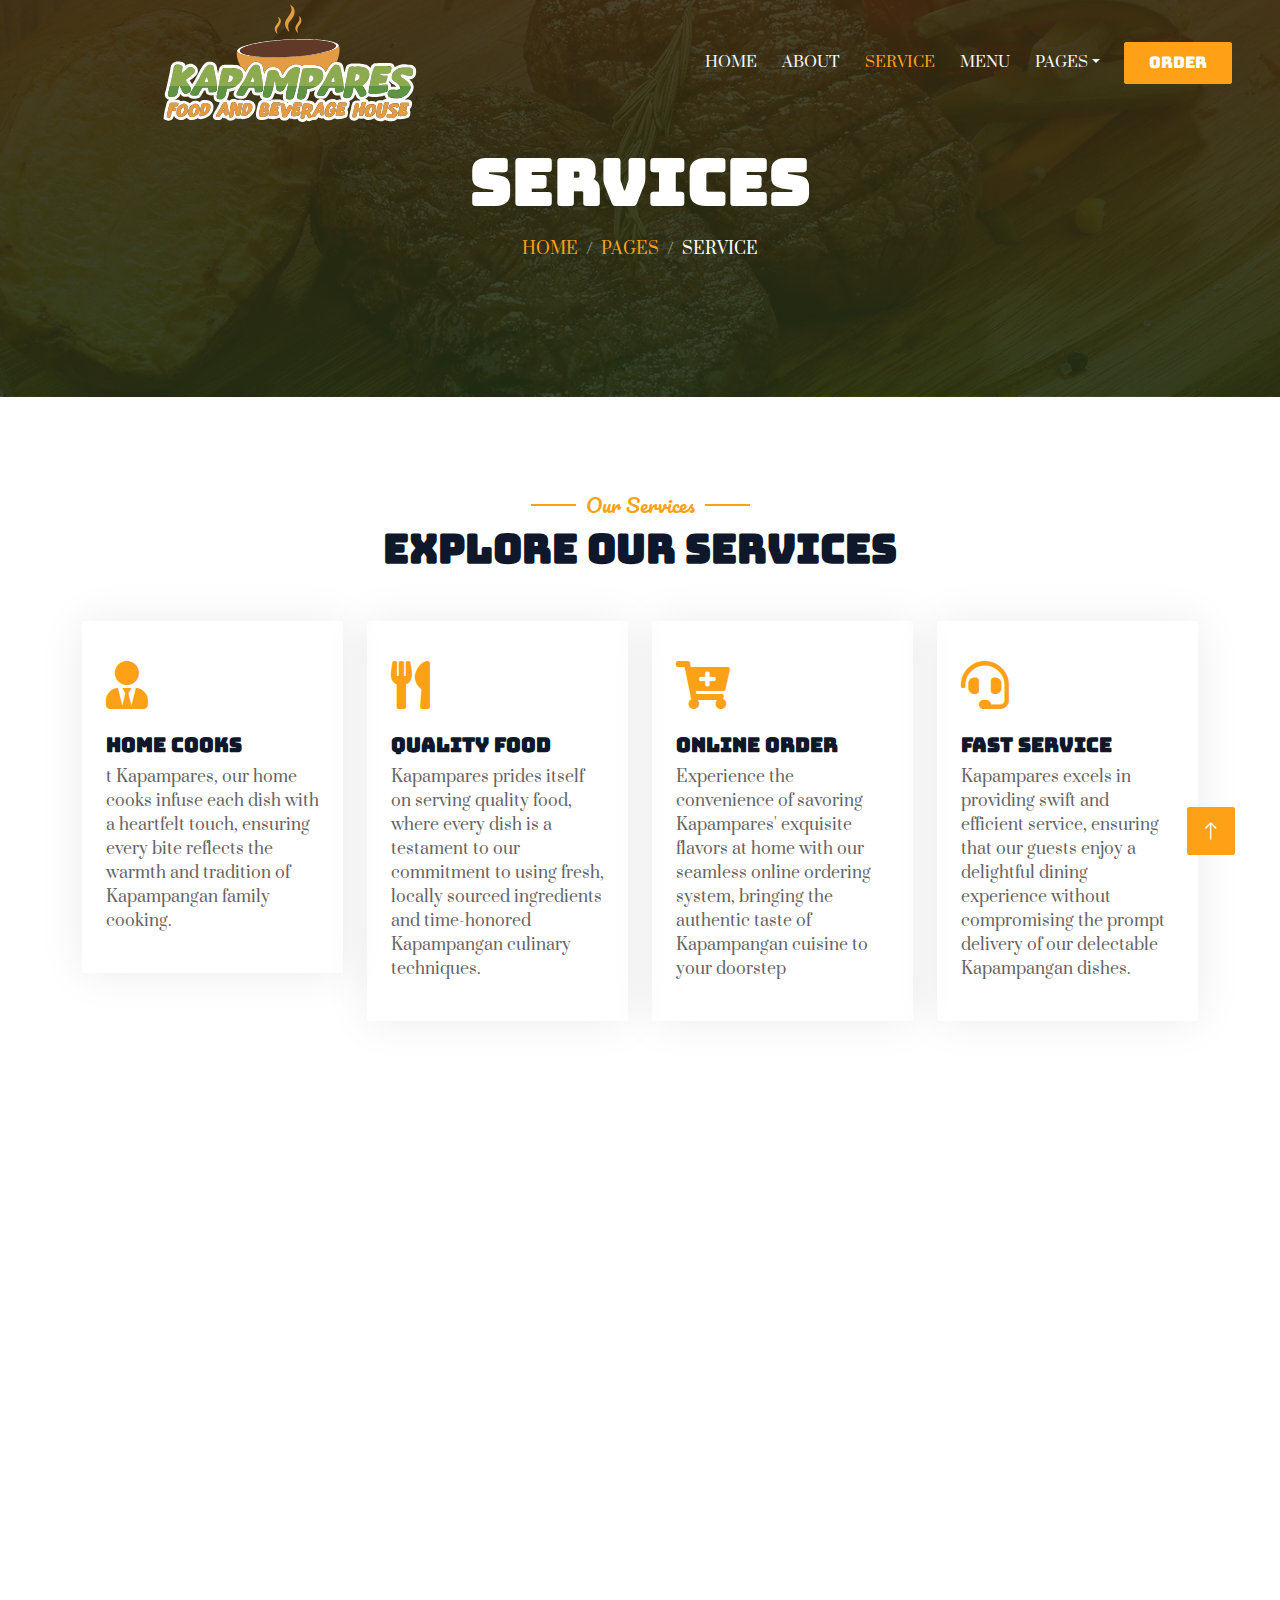
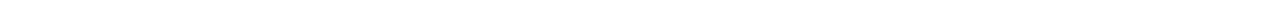
<file: service.html>
<!DOCTYPE html>
<html lang="en">

<head>
    <meta charset="utf-8">
    <title>Kampampares | Services</title>
    <meta content="width=device-width, initial-scale=1.0" name="viewport">
    <meta content="" name="keywords">
    <meta content="" name="description">

    <!-- Favicon -->
    <link href="img/favicon.ico" rel="icon">

    <!-- Google Web Fonts -->
    <link rel="preconnect" href="https://fonts.googleapis.com">
    <link rel="preconnect" href="https://fonts.gstatic.com" crossorigin>
    <link href="https://fonts.googleapis.com/css2?family=Heebo:wght@400;500;600&family=Nunito:wght@600;700;800&family=Pacifico&display=swap" rel="stylesheet">

    <!-- Icon Font Stylesheet -->
    <link href="https://cdnjs.cloudflare.com/ajax/libs/font-awesome/5.10.0/css/all.min.css" rel="stylesheet">
    <link href="https://cdn.jsdelivr.net/npm/bootstrap-icons@1.4.1/font/bootstrap-icons.css" rel="stylesheet">

    <!-- Libraries Stylesheet -->
    <link href="lib/animate/animate.min.css" rel="stylesheet">
    <link href="lib/owlcarousel/assets/owl.carousel.min.css" rel="stylesheet">
    <link href="lib/tempusdominus/css/tempusdominus-bootstrap-4.min.css" rel="stylesheet" />

    <!-- Customized Bootstrap Stylesheet -->
    <link href="css/bootstrap.min.css" rel="stylesheet">

    <!-- Template Stylesheet -->
    <link href="css/style.css" rel="stylesheet">
</head>

<body>
    <div class="container-xxl bg-white p-0">
        <!-- Spinner Start -->
        <div id="spinner" class="show bg-white position-fixed translate-middle w-100 vh-100 top-50 start-50 d-flex align-items-center justify-content-center">
            <div class="spinner-border text-primary" style="width: 3rem; height: 3rem;" role="status">
                <span class="sr-only">Loading...</span>
            </div>
        </div>
        <!-- Spinner End -->


        <!-- Navbar & Hero Start -->
        <div class="container-xxl position-relative p-0">
            <nav class="navbar navbar-expand-lg navbar-dark bg-dark px-4 px-lg-5 py-3 py-lg-0">
                <a href="" class="navbar-brand p-0">
                    <a href="" class="navbar-brand p-0">
                        <img src="img/logo.svg" alt="Logo" style="
                        padding-left: 97px;
                        padding-top: 0px;
                    ">
                    <!-- <img src="img/logo.png" alt="Logo"> -->
                </a>
                <button class="navbar-toggler" type="button" data-bs-toggle="collapse" data-bs-target="#navbarCollapse">
                    <span class="fa fa-bars"></span>
                </button>
                <div class="collapse navbar-collapse" id="navbarCollapse">
                    <div class="navbar-nav ms-auto py-0 pe-4">
                        <a href="index.html" class="nav-item nav-link">Home</a>
                        <a href="about.html" class="nav-item nav-link">About</a>
                        <a href="service.html" class="nav-item nav-link active">Service</a>
                        <a href="menu.html" class="nav-item nav-link">Menu</a>
                        <div class="nav-item dropdown">
                            <a href="#" class="nav-link dropdown-toggle" data-bs-toggle="dropdown">Pages</a>
                            <div class="dropdown-menu m-0">
                                <a href="team.html" class="dropdown-item">Our Team</a>
                                <a href="testimonial.html" class="dropdown-item">Testimonial</a>
                            </div>
                        </div>
                    </div>
                    <a href="order.html" class="btn btn-primary py-2 px-4">Order</a>
                </div>
            </nav>

            <div class="container-xxl py-5 bg-dark hero-header mb-5">
                <div class="container text-center my-5 pt-5 pb-4">
                    <h1 class="display-3 text-white mb-3 animated slideInDown">Services</h1>
                    <nav aria-label="breadcrumb">
                        <ol class="breadcrumb justify-content-center text-uppercase">
                            <li class="breadcrumb-item"><a href="#">Home</a></li>
                            <li class="breadcrumb-item"><a href="#">Pages</a></li>
                            <li class="breadcrumb-item text-white active" aria-current="page">Service</li>
                        </ol>
                    </nav>
                </div>
            </div>
        </div>
        <!-- Navbar & Hero End -->


        <!-- Service Start -->
        <div class="container-xxl py-5">
            <div class="container">
                <div class="text-center wow fadeInUp" data-wow-delay="0.1s">
                    <h5 class="section-title ff-secondary text-center text-primary fw-normal">Our Services</h5>
                    <h1 class="mb-5">Explore Our Services</h1>
                </div>
                <div class="row g-4">
                    <div class="col-lg-3 col-sm-6 wow fadeInUp" data-wow-delay="0.1s">
                        <div class="service-item rounded pt-3">
                            <div class="p-4">
                                <i class="fa fa-3x fa-user-tie text-primary mb-4"></i>
                                <h5>Home Cooks</h5>
                                <p>t Kapampares, our home cooks infuse each dish with a heartfelt touch, ensuring every bite reflects the warmth and tradition of Kapampangan family cooking.</p>
                            </div>
                        </div>
                    </div>
                    <div class="col-lg-3 col-sm-6 wow fadeInUp" data-wow-delay="0.3s">
                        <div class="service-item rounded pt-3">
                            <div class="p-4">
                                <i class="fa fa-3x fa-utensils text-primary mb-4"></i>
                                <h5>Quality Food</h5>
                                <p>Kapampares prides itself on serving quality food, where every dish is a testament to our commitment to using fresh, locally sourced ingredients and time-honored Kapampangan culinary techniques.</p>
                            </div>
                        </div>
                    </div>
                    <div class="col-lg-3 col-sm-6 wow fadeInUp" data-wow-delay="0.5s">
                        <div class="service-item rounded pt-3">
                            <div class="p-4">
                                <i class="fa fa-3x fa-cart-plus text-primary mb-4"></i>
                                <h5>Online Order</h5>
                                <p>Experience the convenience of savoring Kapampares' exquisite flavors at home with our seamless online ordering system, bringing the authentic taste of Kapampangan cuisine to your doorstep</p>
                            </div>
                        </div>
                    </div>
                    <div class="col-lg-3 col-sm-6 wow fadeInUp" data-wow-delay="0.7s">
                        <div class="service-item rounded pt-3">
                            <div class="p-4">
                                <i class="fa fa-3x fa-headset text-primary mb-4"></i>
                                <h5>Fast Service</h5>
                                <p>Kapampares excels in providing swift and efficient service, ensuring that our guests enjoy a delightful dining experience without compromising the prompt delivery of our delectable Kapampangan dishes.</p>
                            </div>
                        </div>
                    </div>

                </div>
            </div>
        </div>
        <!-- Service End -->
        

        <!-- Footer Start -->
        <div class="container-fluid bg-dark text-light footer pt-5 mt-5 wow fadeIn" data-wow-delay="0.1s">
            <div class="container py-5">
                <div class="row g-5">
                    <div class="col-lg-3 col-md-6">
                        <h4 class="section-title ff-secondary text-start text-primary fw-normal mb-4">Company</h4>
                        <a class="btn btn-link" href="">About Us</a>
                        <a class="btn btn-link" href="">Contact Us</a>
                        <a class="btn btn-link" href="">Reservation</a>
                        <a class="btn btn-link" href="">Privacy Policy</a>
                        <a class="btn btn-link" href="">Terms & Condition</a>
                    </div>
                    <div class="col-lg-3 col-md-6">
                        <h4 class="section-title ff-secondary text-start text-primary fw-normal mb-4">Contact</h4>
                        <p class="mb-2"><i class="fa fa-map-marker-alt me-3"></i>Mc. Arthur Highway, Dela Paz Sur, City of San Fernando Pampanga</p>
                        <p class="mb-2"><i class="fa fa-phone-alt me-3"></i>+639175952003</p>
                        <p class="mb-2"><i class="fa fa-envelope me-3"></i>kapampares@gmail.com</p>
                        <div class="d-flex pt-2">
                            <a class="btn btn-outline-light btn-social" href=""><i class="fab fa-twitter"></i></a>
                            <a class="btn btn-outline-light btn-social" href=""><i class="fab fa-facebook-f"></i></a>
                            <a class="btn btn-outline-light btn-social" href=""><i class="fab fa-youtube"></i></a>
                            <a class="btn btn-outline-light btn-social" href=""><i class="fab fa-linkedin-in"></i></a>
                        </div>
                    </div>
                    <div class="col-lg-3 col-md-6">
                        <h4 class="section-title ff-secondary text-start text-primary fw-normal mb-4">Opening</h4>
                        <h5 class="text-light fw-normal">Monday - Saturday</h5>
                        <p>09AM - 09PM</p>
                        <h5 class="text-light fw-normal">Sunday</h5>
                        <p>10AM - 08PM</p>
                    </div>
                    <div class="col-lg-3 col-md-6">
                        <h4 class="section-title ff-secondary text-start text-primary fw-normal mb-4">Newsletter</h4>
                        <p>Signup For Newsletter</p>
                        <div class="position-relative mx-auto" style="max-width: 400px;">
                            <input class="form-control border-primary w-100 py-3 ps-4 pe-5" type="text" placeholder="Your email">
                            <button type="button" class="btn btn-primary py-2 position-absolute top-0 end-0 mt-2 me-2">SignUp</button>
                        </div>
                    </div>
                </div>
            </div>
            <div class="container">
                <div class="copyright">
                    <div class="row">
                        <div class="col-md-6 text-center text-md-start mb-3 mb-md-0">
                            &copy; <a class="border-bottom" href="#">Kapampares</a>, All Rights Reserved. 
							
							<!--/*** This template is free as long as you keep the footer author’s credit link/attribution link/backlink. If you'd like to use the template without the footer author’s credit link/attribution link/backlink, you can purchase the Credit Removal License from "https://htmlcodex.com/credit-removal". Thank you for your support. ***/-->
							Designed By <a class="border-bottom" href="https://htmlcodex.com">HTML Codex</a><br><br>
                            Distributed By <a class="border-bottom" href="https://themewagon.com" target="_blank">ThemeWagon</a>
                        </div>
                        <div class="col-md-6 text-center text-md-end">
                            <div class="footer-menu">
                                <a href="">Home</a>
                                <a href="">Cookies</a>
                                <a href="">Help</a>
                                <a href="">FQAs</a>
                            </div>
                        </div>
                    </div>
                </div>
            </div>
        </div>
        <!-- Footer End -->


        <!-- Back to Top -->
        <a href="#" class="btn btn-lg btn-primary btn-lg-square back-to-top"><i class="bi bi-arrow-up"></i></a>
    </div>

    <!-- JavaScript Libraries -->
    <script src="https://code.jquery.com/jquery-3.4.1.min.js"></script>
    <script src="https://cdn.jsdelivr.net/npm/bootstrap@5.0.0/dist/js/bootstrap.bundle.min.js"></script>
    <script src="lib/wow/wow.min.js"></script>
    <script src="lib/easing/easing.min.js"></script>
    <script src="lib/waypoints/waypoints.min.js"></script>
    <script src="lib/counterup/counterup.min.js"></script>
    <script src="lib/owlcarousel/owl.carousel.min.js"></script>
    <script src="lib/tempusdominus/js/moment.min.js"></script>
    <script src="lib/tempusdominus/js/moment-timezone.min.js"></script>
    <script src="lib/tempusdominus/js/tempusdominus-bootstrap-4.min.js"></script>

    <!-- Template Javascript -->
    <script src="js/main.js"></script>
</body>

</html>
</file>
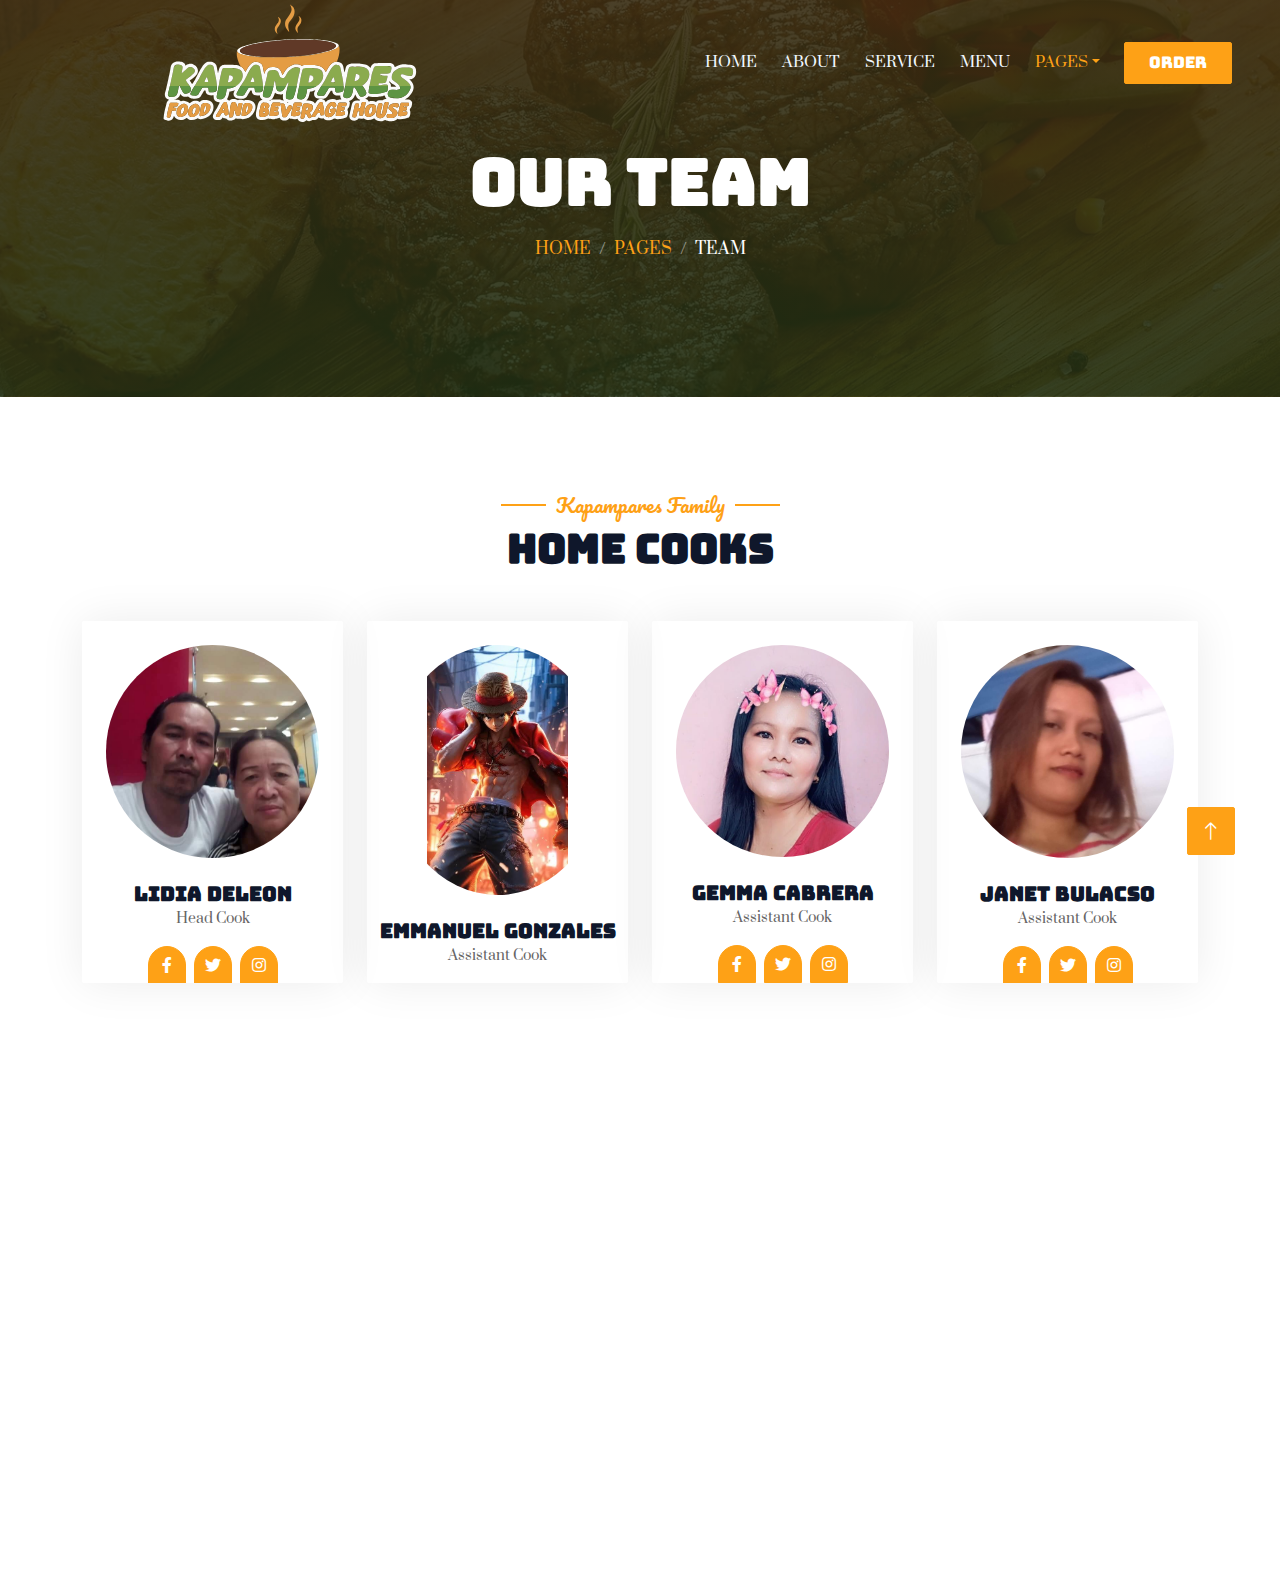
<file: team.html>
<!DOCTYPE html>
<html lang="en">

<head>
    <meta charset="utf-8">
    <title>Kampampares | Our Team</title>
    <meta content="width=device-width, initial-scale=1.0" name="viewport">
    <meta content="" name="keywords">
    <meta content="" name="description">

    <!-- Favicon -->
    <link href="img/favicon.ico" rel="icon">

    <!-- Google Web Fonts -->
    <link rel="preconnect" href="https://fonts.googleapis.com">
    <link rel="preconnect" href="https://fonts.gstatic.com" crossorigin>
    <link href="https://fonts.googleapis.com/css2?family=Heebo:wght@400;500;600&family=Nunito:wght@600;700;800&family=Pacifico&display=swap" rel="stylesheet">

    <!-- Icon Font Stylesheet -->
    <link href="https://cdnjs.cloudflare.com/ajax/libs/font-awesome/5.10.0/css/all.min.css" rel="stylesheet">
    <link href="https://cdn.jsdelivr.net/npm/bootstrap-icons@1.4.1/font/bootstrap-icons.css" rel="stylesheet">

    <!-- Libraries Stylesheet -->
    <link href="lib/animate/animate.min.css" rel="stylesheet">
    <link href="lib/owlcarousel/assets/owl.carousel.min.css" rel="stylesheet">
    <link href="lib/tempusdominus/css/tempusdominus-bootstrap-4.min.css" rel="stylesheet" />

    <!-- Customized Bootstrap Stylesheet -->
    <link href="css/bootstrap.min.css" rel="stylesheet">

    <!-- Template Stylesheet -->
    <link href="css/style.css" rel="stylesheet">
</head>

<body>
    <div class="container-xxl bg-white p-0">
        <!-- Spinner Start -->
        <div id="spinner" class="show bg-white position-fixed translate-middle w-100 vh-100 top-50 start-50 d-flex align-items-center justify-content-center">
            <div class="spinner-border text-primary" style="width: 3rem; height: 3rem;" role="status">
                <span class="sr-only">Loading...</span>
            </div>
        </div>
        <!-- Spinner End -->


        <!-- Navbar & Hero Start -->
        <div class="container-xxl position-relative p-0">
            <nav class="navbar navbar-expand-lg navbar-dark bg-dark px-4 px-lg-5 py-3 py-lg-0">
                <a href="" class="navbar-brand p-0">
                    <a href="" class="navbar-brand p-0">
                        <img src="img/logo.svg" alt="Logo" style="
                        padding-left: 97px;
                        padding-top: 0px;
                    ">
                    <!-- <img src="img/logo.png" alt="Logo"> -->
                </a>
                <button class="navbar-toggler" type="button" data-bs-toggle="collapse" data-bs-target="#navbarCollapse">
                    <span class="fa fa-bars"></span>
                </button>
                <div class="collapse navbar-collapse" id="navbarCollapse">
                    <div class="navbar-nav ms-auto py-0 pe-4">
                        <a href="index.html" class="nav-item nav-link">Home</a>
                        <a href="about.html" class="nav-item nav-link">About</a>
                        <a href="service.html" class="nav-item nav-link">Service</a>
                        <a href="menu.html" class="nav-item nav-link">Menu</a>
                        <div class="nav-item dropdown">
                            <a href="#" class="nav-link dropdown-toggle active" data-bs-toggle="dropdown">Pages</a>
                            <div class="dropdown-menu m-0">
                                <a href="team.html" class="dropdown-item active">Our Team</a>
                                <a href="testimonial.html" class="dropdown-item">Testimonial</a>
                            </div>
                        </div>
                    </div>
                    <a href="order.html" class="btn btn-primary py-2 px-4">Order</a>
                </div>
            </nav>

            <div class="container-xxl py-5 bg-dark hero-header mb-5">
                <div class="container text-center my-5 pt-5 pb-4">
                    <h1 class="display-3 text-white mb-3 animated slideInDown">Our Team</h1>
                    <nav aria-label="breadcrumb">
                        <ol class="breadcrumb justify-content-center text-uppercase">
                            <li class="breadcrumb-item"><a href="#">Home</a></li>
                            <li class="breadcrumb-item"><a href="#">Pages</a></li>
                            <li class="breadcrumb-item text-white active" aria-current="page">Team</li>
                        </ol>
                    </nav>
                </div>
            </div>
        </div>
        <!-- Navbar & Hero End -->


        <!-- Team Start -->
        <div class="container-xxl pt-5 pb-3">
            <div class="container">
                <div class="text-center wow fadeInUp" data-wow-delay="0.1s">
                    <h5 class="section-title ff-secondary text-center text-primary fw-normal">Kapampares Family</h5>
                    <h1 class="mb-5">Home Cooks</h1>
                </div>
                <div class="row g-4">
                    <div class="col-lg-3 col-md-6 wow fadeInUp" data-wow-delay="0.1s">
                        <div class="team-item text-center rounded overflow-hidden">
                            <div class="rounded-circle overflow-hidden m-4">
                                <img class="img-fluid" src="img/team-1.png" alt="">
                            </div>
                            <h5 class="mb-0">Lidia Deleon</h5>
                            <small>Head Cook</small>
                            <div class="d-flex justify-content-center mt-3">
                                <a class="btn btn-square btn-primary mx-1" href=""><i class="fab fa-facebook-f"></i></a>
                                <a class="btn btn-square btn-primary mx-1" href=""><i class="fab fa-twitter"></i></a>
                                <a class="btn btn-square btn-primary mx-1" href=""><i class="fab fa-instagram"></i></a>
                            </div>
                        </div>
                    </div>
                    <div class="col-lg-3 col-md-6 wow fadeInUp" data-wow-delay="0.3s">
                        <div class="team-item text-center rounded overflow-hidden">
                            <div class="rounded-circle overflow-hidden m-4">
                                <img class="img-fluid" src="img/team-2.png" alt="" style="height: 250px;">
                            </div>
                            <h5 class="mb-0">Emmanuel Gonzales</h5>
                            <small>Assistant Cook</small>
                            <div class="d-flex justify-content-center mt-3">
                                <a class="btn btn-square btn-primary mx-1" href=""><i class="fab fa-facebook-f"></i></a>
                                <a class="btn btn-square btn-primary mx-1" href=""><i class="fab fa-twitter"></i></a>
                                <a class="btn btn-square btn-primary mx-1" href=""><i class="fab fa-instagram"></i></a>
                            </div>
                        </div>
                    </div>
                    <div class="col-lg-3 col-md-6 wow fadeInUp" data-wow-delay="0.5s">
                        <div class="team-item text-center rounded overflow-hidden">
                            <div class="rounded-circle overflow-hidden m-4">
                                <img class="img-fluid" src="img/team-3.png" alt="">
                            </div>
                            <h5 class="mb-0">Gemma Cabrera</h5>
                            <small>Assistant Cook</small>
                            <div class="d-flex justify-content-center mt-3">
                                <a class="btn btn-square btn-primary mx-1" href=""><i class="fab fa-facebook-f"></i></a>
                                <a class="btn btn-square btn-primary mx-1" href=""><i class="fab fa-twitter"></i></a>
                                <a class="btn btn-square btn-primary mx-1" href=""><i class="fab fa-instagram"></i></a>
                            </div>
                        </div>
                    </div>
                    <div class="col-lg-3 col-md-6 wow fadeInUp" data-wow-delay="0.7s">
                        <div class="team-item text-center rounded overflow-hidden">
                            <div class="rounded-circle overflow-hidden m-4">
                                <img class="img-fluid" src="img/team-4.png" alt="">
                            </div>
                            <h5 class="mb-0">Janet Bulacso</h5>
                            <small>Assistant Cook</small>
                            <div class="d-flex justify-content-center mt-3">
                                <a class="btn btn-square btn-primary mx-1" href=""><i class="fab fa-facebook-f"></i></a>
                                <a class="btn btn-square btn-primary mx-1" href=""><i class="fab fa-twitter"></i></a>
                                <a class="btn btn-square btn-primary mx-1" href=""><i class="fab fa-instagram"></i></a>
                            </div>
                        </div>
                    </div>
                </div>
            </div>
        </div>
        <!-- Team End -->
        

        <!-- Footer Start -->
        <div class="container-fluid bg-dark text-light footer pt-5 mt-5 wow fadeIn" data-wow-delay="0.1s">
            <div class="container py-5">
                <div class="row g-5">
                    <div class="col-lg-3 col-md-6">
                        <h4 class="section-title ff-secondary text-start text-primary fw-normal mb-4">Company</h4>
                        <a class="btn btn-link" href="">About Us</a>
                        <a class="btn btn-link" href="">Contact Us</a>
                        <a class="btn btn-link" href="">Reservation</a>
                        <a class="btn btn-link" href="">Privacy Policy</a>
                        <a class="btn btn-link" href="">Terms & Condition</a>
                    </div>
                    <div class="col-lg-3 col-md-6">
                        <h4 class="section-title ff-secondary text-start text-primary fw-normal mb-4">Contact</h4>
                        <p class="mb-2"><i class="fa fa-map-marker-alt me-3"></i>Mc. Arthur Highway, Dela Paz Sur, City of San Fernando Pampanga</p>
                        <p class="mb-2"><i class="fa fa-phone-alt me-3"></i>+639175952003</p>
                        <p class="mb-2"><i class="fa fa-envelope me-3"></i>kapampares@gmail.com</p>
                        <div class="d-flex pt-2">
                            <a class="btn btn-outline-light btn-social" href=""><i class="fab fa-twitter"></i></a>
                            <a class="btn btn-outline-light btn-social" href=""><i class="fab fa-facebook-f"></i></a>
                            <a class="btn btn-outline-light btn-social" href=""><i class="fab fa-youtube"></i></a>
                            <a class="btn btn-outline-light btn-social" href=""><i class="fab fa-linkedin-in"></i></a>
                        </div>
                    </div>
                    <div class="col-lg-3 col-md-6">
                        <h4 class="section-title ff-secondary text-start text-primary fw-normal mb-4">Opening</h4>
                        <h5 class="text-light fw-normal">Monday - Saturday</h5>
                        <p>09AM - 09PM</p>
                        <h5 class="text-light fw-normal">Sunday</h5>
                        <p>10AM - 08PM</p>
                    </div>
                    <div class="col-lg-3 col-md-6">
                        <h4 class="section-title ff-secondary text-start text-primary fw-normal mb-4">Newsletter</h4>
                        <p>Signup For Newsletter</p>
                        <div class="position-relative mx-auto" style="max-width: 400px;">
                            <input class="form-control border-primary w-100 py-3 ps-4 pe-5" type="text" placeholder="Your email">
                            <button type="button" class="btn btn-primary py-2 position-absolute top-0 end-0 mt-2 me-2">SignUp</button>
                        </div>
                    </div>
                </div>
            </div>
            <div class="container">
                <div class="copyright">
                    <div class="row">
                        <div class="col-md-6 text-center text-md-start mb-3 mb-md-0">
                            &copy; <a class="border-bottom" href="#">Kapampares</a>, All Rights Reserved. 
							
							<!--/*** This template is free as long as you keep the footer author’s credit link/attribution link/backlink. If you'd like to use the template without the footer author’s credit link/attribution link/backlink, you can purchase the Credit Removal License from "https://htmlcodex.com/credit-removal". Thank you for your support. ***/-->
							Designed By <a class="border-bottom" href="https://htmlcodex.com">HTML Codex</a><br><br>
                            Distributed By <a class="border-bottom" href="https://themewagon.com" target="_blank">ThemeWagon</a>
                        </div>
                        <div class="col-md-6 text-center text-md-end">
                            <div class="footer-menu">
                                <a href="">Home</a>
                                <a href="">Cookies</a>
                                <a href="">Help</a>
                                <a href="">FQAs</a>
                            </div>
                        </div>
                    </div>
                </div>
            </div>
        </div>
        <!-- Footer End -->


        <!-- Back to Top -->
        <a href="#" class="btn btn-lg btn-primary btn-lg-square back-to-top"><i class="bi bi-arrow-up"></i></a>
    </div>

    <!-- JavaScript Libraries -->
    <script src="https://code.jquery.com/jquery-3.4.1.min.js"></script>
    <script src="https://cdn.jsdelivr.net/npm/bootstrap@5.0.0/dist/js/bootstrap.bundle.min.js"></script>
    <script src="lib/wow/wow.min.js"></script>
    <script src="lib/easing/easing.min.js"></script>
    <script src="lib/waypoints/waypoints.min.js"></script>
    <script src="lib/counterup/counterup.min.js"></script>
    <script src="lib/owlcarousel/owl.carousel.min.js"></script>
    <script src="lib/tempusdominus/js/moment.min.js"></script>
    <script src="lib/tempusdominus/js/moment-timezone.min.js"></script>
    <script src="lib/tempusdominus/js/tempusdominus-bootstrap-4.min.js"></script>

    <!-- Template Javascript -->
    <script src="js/main.js"></script>
</body>

</html>
</file>
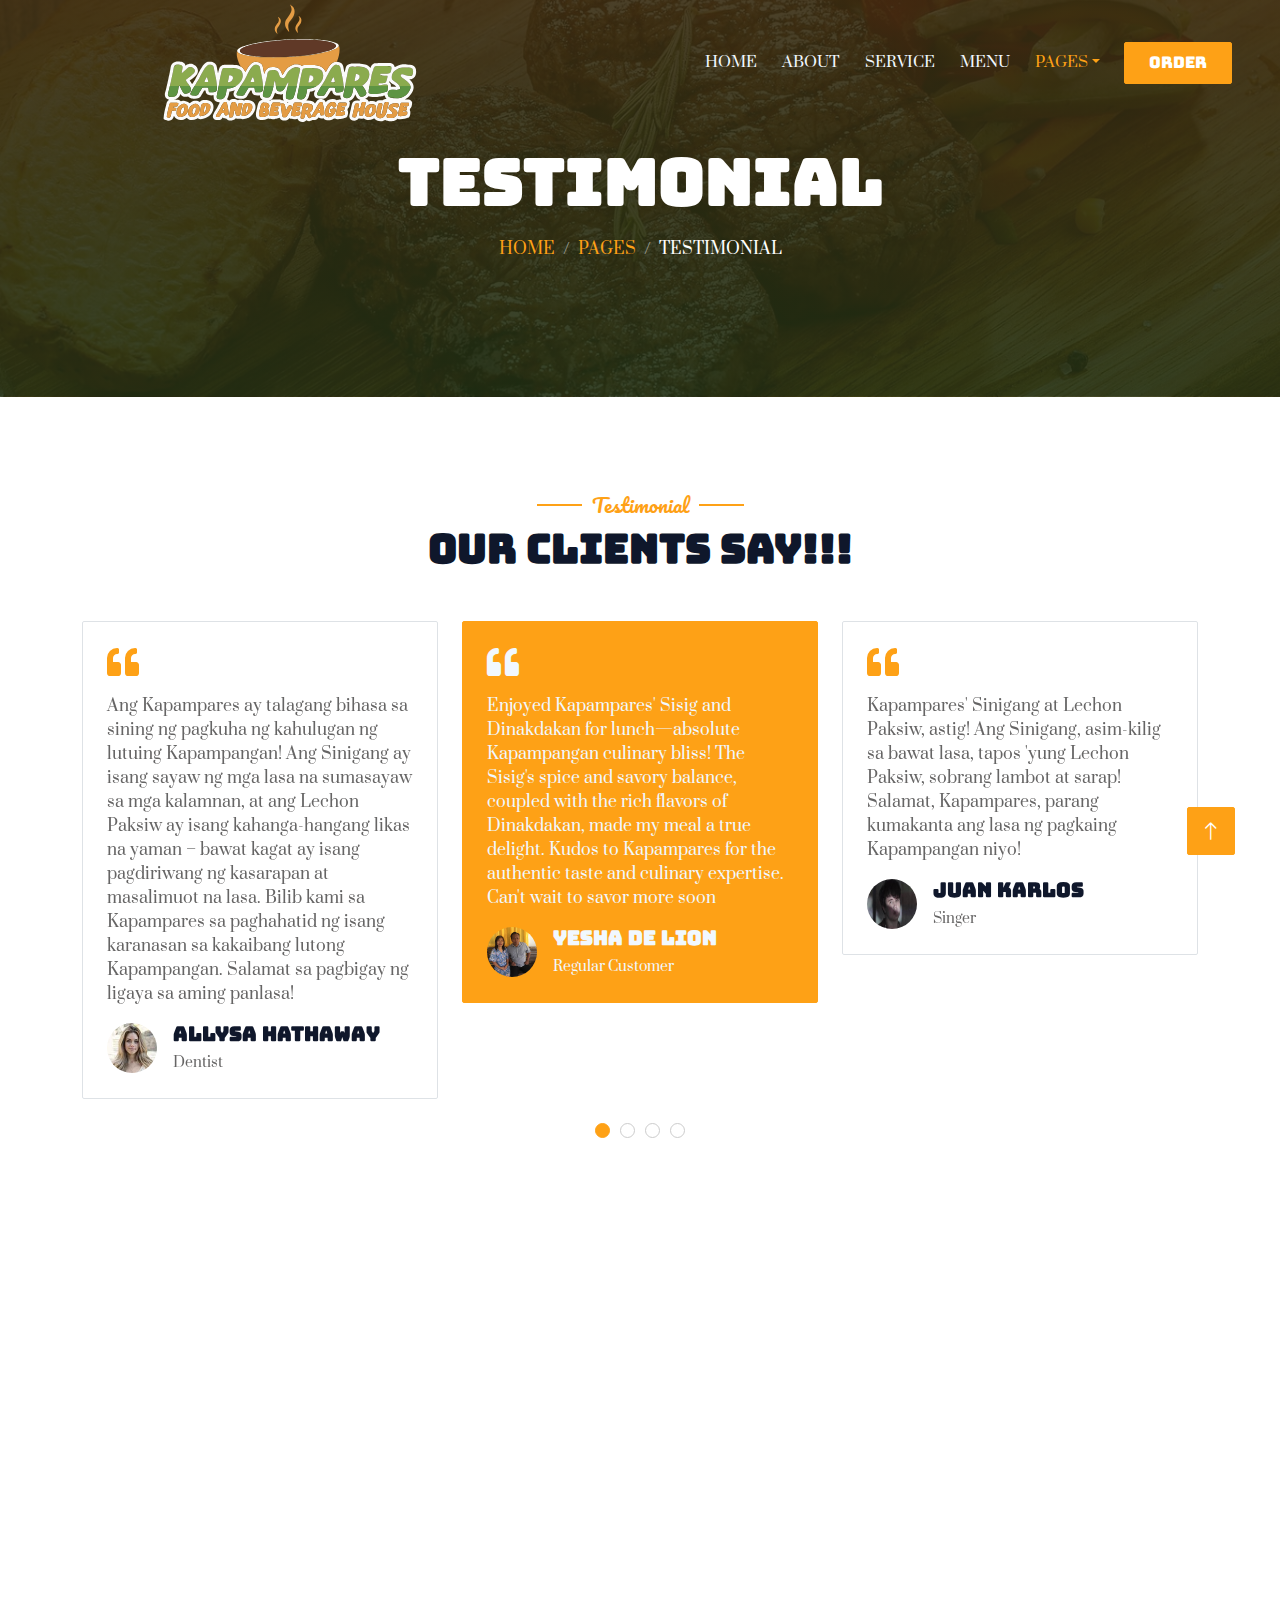
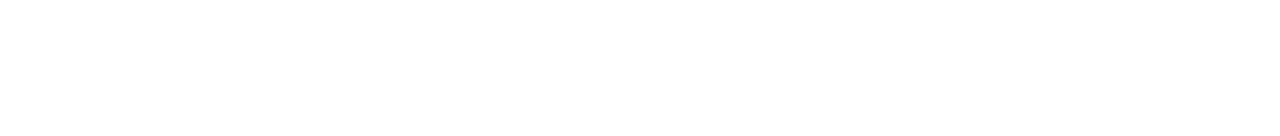
<file: testimonial.html>
<!DOCTYPE html>
<html lang="en">

<head>
    <meta charset="utf-8">
    <title>Kampampares | Testimonials</title>
    <meta content="width=device-width, initial-scale=1.0" name="viewport">
    <meta content="" name="keywords">
    <meta content="" name="description">

    <!-- Favicon -->
    <link href="img/favicon.ico" rel="icon">

    <!-- Google Web Fonts -->
    <link rel="preconnect" href="https://fonts.googleapis.com">
    <link rel="preconnect" href="https://fonts.gstatic.com" crossorigin>
    <link href="https://fonts.googleapis.com/css2?family=Heebo:wght@400;500;600&family=Nunito:wght@600;700;800&family=Pacifico&display=swap" rel="stylesheet">

    <!-- Icon Font Stylesheet -->
    <link href="https://cdnjs.cloudflare.com/ajax/libs/font-awesome/5.10.0/css/all.min.css" rel="stylesheet">
    <link href="https://cdn.jsdelivr.net/npm/bootstrap-icons@1.4.1/font/bootstrap-icons.css" rel="stylesheet">

    <!-- Libraries Stylesheet -->
    <link href="lib/animate/animate.min.css" rel="stylesheet">
    <link href="lib/owlcarousel/assets/owl.carousel.min.css" rel="stylesheet">
    <link href="lib/tempusdominus/css/tempusdominus-bootstrap-4.min.css" rel="stylesheet" />

    <!-- Customized Bootstrap Stylesheet -->
    <link href="css/bootstrap.min.css" rel="stylesheet">

    <!-- Template Stylesheet -->
    <link href="css/style.css" rel="stylesheet">
</head>

<body>
    <div class="container-xxl bg-white p-0">
        <!-- Spinner Start -->
        <div id="spinner" class="show bg-white position-fixed translate-middle w-100 vh-100 top-50 start-50 d-flex align-items-center justify-content-center">
            <div class="spinner-border text-primary" style="width: 3rem; height: 3rem;" role="status">
                <span class="sr-only">Loading...</span>
            </div>
        </div>
        <!-- Spinner End -->


        <!-- Navbar & Hero Start -->
        <div class="container-xxl position-relative p-0">
            <nav class="navbar navbar-expand-lg navbar-dark bg-dark px-4 px-lg-5 py-3 py-lg-0">
                <a href="" class="navbar-brand p-0">
                    <a href="" class="navbar-brand p-0">
                        <img src="img/logo.svg" alt="Logo" style="
                        padding-left: 97px;
                        padding-top: 0px;
                    ">
                    <!-- <img src="img/logo.png" alt="Logo"> -->
                </a>
                <button class="navbar-toggler" type="button" data-bs-toggle="collapse" data-bs-target="#navbarCollapse">
                    <span class="fa fa-bars"></span>
                </button>
                <div class="collapse navbar-collapse" id="navbarCollapse">
                    <div class="navbar-nav ms-auto py-0 pe-4">
                        <a href="index.html" class="nav-item nav-link">Home</a>
                        <a href="about.html" class="nav-item nav-link">About</a>
                        <a href="service.html" class="nav-item nav-link">Service</a>
                        <a href="menu.html" class="nav-item nav-link">Menu</a>
                        <div class="nav-item dropdown">
                            <a href="#" class="nav-link dropdown-toggle active" data-bs-toggle="dropdown">Pages</a>
                            <div class="dropdown-menu m-0">
                                <a href="team.html" class="dropdown-item">Our Team</a>
                                <a href="testimonial.html" class="dropdown-item active">Testimonial</a>
                            </div>
                        </div>
                    </div>
                    <a href="order.html" class="btn btn-primary py-2 px-4">Order</a>
                </div>
            </nav>

            <div class="container-xxl py-5 bg-dark hero-header mb-5">
                <div class="container text-center my-5 pt-5 pb-4">
                    <h1 class="display-3 text-white mb-3 animated slideInDown">Testimonial</h1>
                    <nav aria-label="breadcrumb">
                        <ol class="breadcrumb justify-content-center text-uppercase">
                            <li class="breadcrumb-item"><a href="#">Home</a></li>
                            <li class="breadcrumb-item"><a href="#">Pages</a></li>
                            <li class="breadcrumb-item text-white active" aria-current="page">Testimonial</li>
                        </ol>
                    </nav>
                </div>
            </div>
        </div>
        <!-- Navbar & Hero End -->


        <!-- Testimonial Start -->
        <div class="container-xxl py-5 wow fadeInUp" data-wow-delay="0.1s">
            <div class="container">
                <div class="text-center">
                    <h5 class="section-title ff-secondary text-center text-primary fw-normal">Testimonial</h5>
                    <h1 class="mb-5">Our Clients Say!!!</h1>
                </div>
                <div class="owl-carousel testimonial-carousel">
                    <div class="testimonial-item bg-transparent border rounded p-4">
                        <i class="fa fa-quote-left fa-2x text-primary mb-3"></i>
                        <p>Enjoyed Kapampares' Sisig and Dinakdakan for lunch—absolute Kapampangan culinary bliss! The Sisig's spice and savory balance, coupled with the rich flavors of Dinakdakan, made my meal a true delight. Kudos to Kapampares for the authentic taste and culinary expertise. Can't wait to savor more soon
                        </p>
                        <div class="d-flex align-items-center">
                            <img class="img-fluid flex-shrink-0 rounded-circle" src="img/testimonial-1.jpg" style="width: 50px; height: 50px;">
                            <div class="ps-3">
                                <h5 class="mb-1">Yesha De Lion</h5>
                                <small>Regular Customer</small>
                            </div>
                        </div>
                    </div>
                    <div class="testimonial-item bg-transparent border rounded p-4">
                        <i class="fa fa-quote-left fa-2x text-primary mb-3"></i>
                        <p>Kapampares' Sinigang at Lechon Paksiw, astig! Ang Sinigang, asim-kilig sa bawat lasa, tapos 'yung Lechon Paksiw, sobrang lambot at sarap! Salamat, Kapampares, parang kumakanta ang lasa ng pagkaing Kapampangan niyo!                        </p>
                        <div class="d-flex align-items-center">
                            <img class="img-fluid flex-shrink-0 rounded-circle" src="img/testimonial-2.jpg" style="width: 50px; height: 50px;">
                            <div class="ps-3">
                                <h5 class="mb-1">Juan Karlos</h5>
                                <small>Singer</small>
                            </div>
                        </div>
                    </div>
                    <div class="testimonial-item bg-transparent border rounded p-4">
                        <i class="fa fa-quote-left fa-2x text-primary mb-3"></i>
                        <p>Kapampares' culinary artistry shines through in every dish! The Sinigang is a perfect harmony of tangy delight, each spoonful a burst of flavor that's nothing short of enchanting. And let's talk about the Lechon Paksiw – unbelievably tender and irresistibly delicious! Kudos to Kapampares for bringing the rich and soulful flavors of Kapampangan cuisine to life. Sobrang sarap, parang kumakanta ang bawat kagat!</p>
                        <div class="d-flex align-items-center">
                            <img class="img-fluid flex-shrink-0 rounded-circle" src="img/testimonial-3.jpg" style="width: 50px; height: 50px;">
                            <div class="ps-3">
                                <h5 class="mb-1">Bob Kennedy</h5>
                                <small>Builder</small>
                            </div>
                        </div>
                    </div>
                    <div class="testimonial-item bg-transparent border rounded p-4">
                        <i class="fa fa-quote-left fa-2x text-primary mb-3"></i>
                        <p>Ang Kapampares ay talagang bihasa sa sining ng pagkuha ng kahulugan ng lutuing Kapampangan! Ang Sinigang ay isang sayaw ng mga lasa na sumasayaw sa mga kalamnan, at ang Lechon Paksiw ay isang kahanga-hangang likas na yaman – bawat kagat ay isang pagdiriwang ng kasarapan at masalimuot na lasa. Bilib kami sa Kapampares sa paghahatid ng isang karanasan sa kakaibang lutong Kapampangan. Salamat sa pagbigay ng ligaya sa aming panlasa!</p>
                        <div class="d-flex align-items-center">
                            <img class="img-fluid flex-shrink-0 rounded-circle" src="img/testimonial-4.jpg" style="width: 50px; height: 50px;">
                            <div class="ps-3">
                                <h5 class="mb-1">Allysa Hathaway</h5>
                                <small>Dentist</small>
                            </div>
                        </div>
                    </div>
                </div>
            </div>
        </div>
        <!-- Testimonial End -->
        

        <!-- Footer Start -->
        <div class="container-fluid bg-dark text-light footer pt-5 mt-5 wow fadeIn" data-wow-delay="0.1s">
            <div class="container py-5">
                <div class="row g-5">
                    <div class="col-lg-3 col-md-6">
                        <h4 class="section-title ff-secondary text-start text-primary fw-normal mb-4">Company</h4>
                        <a class="btn btn-link" href="">About Us</a>
                        <a class="btn btn-link" href="">Contact Us</a>
                        <a class="btn btn-link" href="">Reservation</a>
                        <a class="btn btn-link" href="">Privacy Policy</a>
                        <a class="btn btn-link" href="">Terms & Condition</a>
                    </div>
                    <div class="col-lg-3 col-md-6">
                        <h4 class="section-title ff-secondary text-start text-primary fw-normal mb-4">Contact</h4>
                        <p class="mb-2"><i class="fa fa-map-marker-alt me-3"></i>Mc. Arthur Highway, Dela Paz Sur, City of San Fernando Pampanga</p>
                        <p class="mb-2"><i class="fa fa-phone-alt me-3"></i>+639175952003</p>
                        <p class="mb-2"><i class="fa fa-envelope me-3"></i>kapampares@gmail.com</p>
                        <div class="d-flex pt-2">
                            <a class="btn btn-outline-light btn-social" href=""><i class="fab fa-twitter"></i></a>
                            <a class="btn btn-outline-light btn-social" href=""><i class="fab fa-facebook-f"></i></a>
                            <a class="btn btn-outline-light btn-social" href=""><i class="fab fa-youtube"></i></a>
                            <a class="btn btn-outline-light btn-social" href=""><i class="fab fa-linkedin-in"></i></a>
                        </div>
                    </div>
                    <div class="col-lg-3 col-md-6">
                        <h4 class="section-title ff-secondary text-start text-primary fw-normal mb-4">Opening</h4>
                        <h5 class="text-light fw-normal">Monday - Saturday</h5>
                        <p>09AM - 09PM</p>
                        <h5 class="text-light fw-normal">Sunday</h5>
                        <p>10AM - 08PM</p>
                    </div>
                    <div class="col-lg-3 col-md-6">
                        <h4 class="section-title ff-secondary text-start text-primary fw-normal mb-4">Newsletter</h4>
                        <p>Signup For Newsletter</p>
                        <div class="position-relative mx-auto" style="max-width: 400px;">
                            <input class="form-control border-primary w-100 py-3 ps-4 pe-5" type="text" placeholder="Your email">
                            <button type="button" class="btn btn-primary py-2 position-absolute top-0 end-0 mt-2 me-2">SignUp</button>
                        </div>
                    </div>
                </div>
            </div>
            <div class="container">
                <div class="copyright">
                    <div class="row">
                        <div class="col-md-6 text-center text-md-start mb-3 mb-md-0">
                            &copy; <a class="border-bottom" href="#">Kapampares</a>, All Rights Reserved. 
							
							<!--/*** This template is free as long as you keep the footer author’s credit link/attribution link/backlink. If you'd like to use the template without the footer author’s credit link/attribution link/backlink, you can purchase the Credit Removal License from "https://htmlcodex.com/credit-removal". Thank you for your support. ***/-->
							Designed By <a class="border-bottom" href="https://htmlcodex.com">HTML Codex</a><br><br>
                            Distributed By <a class="border-bottom" href="https://themewagon.com" target="_blank">ThemeWagon</a>
                        </div>
                        <div class="col-md-6 text-center text-md-end">
                            <div class="footer-menu">
                                <a href="">Home</a>
                                <a href="">Cookies</a>
                                <a href="">Help</a>
                                <a href="">FQAs</a>
                            </div>
                        </div>
                    </div>
                </div>
            </div>
        </div>
        <!-- Footer End -->


        <!-- Back to Top -->
        <a href="#" class="btn btn-lg btn-primary btn-lg-square back-to-top"><i class="bi bi-arrow-up"></i></a>
    </div>

    <!-- JavaScript Libraries -->
    <script src="https://code.jquery.com/jquery-3.4.1.min.js"></script>
    <script src="https://cdn.jsdelivr.net/npm/bootstrap@5.0.0/dist/js/bootstrap.bundle.min.js"></script>
    <script src="lib/wow/wow.min.js"></script>
    <script src="lib/easing/easing.min.js"></script>
    <script src="lib/waypoints/waypoints.min.js"></script>
    <script src="lib/counterup/counterup.min.js"></script>
    <script src="lib/owlcarousel/owl.carousel.min.js"></script>
    <script src="lib/tempusdominus/js/moment.min.js"></script>
    <script src="lib/tempusdominus/js/moment-timezone.min.js"></script>
    <script src="lib/tempusdominus/js/tempusdominus-bootstrap-4.min.js"></script>

    <!-- Template Javascript -->
    <script src="js/main.js"></script>
</body>

</html>
</file>
<file: css/style.css>
/* Imports */
@import url('https://fonts.googleapis.com/css2?family=Bungee&display=swap');
@import url('https://fonts.googleapis.com/css2?family=Prata&display=swap');

/********** Template CSS **********/
:root {
    --primary: #FEA116;
    --light: #F1F8FF;
    --dark: #0F172B;
}

.ff-secondary {
    font-family: 'Pacifico', cursive;
}

.fw-medium {
    font-weight: 600 !important;
}

.fw-semi-bold {
    font-weight: 700 !important;
}

.back-to-top {
    position: fixed;
    display: none;
    right: 45px;
    bottom: 45px;
    z-index: 99;
}


/*** Spinner ***/
#spinner {
    opacity: 0;
    visibility: hidden;
    transition: opacity .5s ease-out, visibility 0s linear .5s;
    z-index: 99999;
}

#spinner.show {
    transition: opacity .5s ease-out, visibility 0s linear 0s;
    visibility: visible;
    opacity: 1;
}


/*** Button ***/
.btn {
    font-family: 'Bungee', sans-serif;
    font-weight: 500;
    text-transform: uppercase;
    transition: .5s;
}

.btn.btn-primary,
.btn.btn-secondary {
    color: #FFFFFF;
}

.btn-square {
    width: 38px;
    height: 38px;
}

.btn-sm-square {
    width: 32px;
    height: 32px;
}

.btn-lg-square {
    width: 48px;
    height: 48px;
}

.btn-square,
.btn-sm-square,
.btn-lg-square {
    padding: 0;
    display: flex;
    align-items: center;
    justify-content: center;
    font-weight: normal;
    border-radius: 2px;
}


/*** Navbar ***/
.navbar-dark .navbar-nav .nav-link {
    position: relative;
    margin-left: 25px;
    padding: 35px 0;
    font-size: 15px;
    color: var(--light) !important;
    text-transform: uppercase;
    font-weight: 500;
    outline: none;
    transition: .5s;
}

.sticky-top.navbar-dark .navbar-nav .nav-link {
    padding: 20px 0;
}

.navbar-dark .navbar-nav .nav-link:hover,
.navbar-dark .navbar-nav .nav-link.active {
    color: var(--primary) !important;
}

.navbar-dark .navbar-brand img {
    max-height: 125px;
    transition: .5s;
}

.sticky-top.navbar-dark .navbar-brand img {
    max-height: 80px;
}

@media (max-width: 991.98px) {
    .sticky-top.navbar-dark {
        position: relative;
    }

    .navbar-dark .navbar-collapse {
        margin-top: 15px;
        border-top: 1px solid rgba(255, 255, 255, .1)
    }

    .navbar-dark .navbar-nav .nav-link,
    .sticky-top.navbar-dark .navbar-nav .nav-link {
        padding: 10px 0;
        margin-left: 0;
    }

    .navbar-dark .navbar-brand img {
        max-height: 60px;
    }
}

@media (min-width: 992px) {
    .navbar-dark {
        position: absolute;
        width: 100%;
        top: 0;
        left: 0;
        z-index: 999;
        background: transparent !important;
    }
    
    .sticky-top.navbar-dark {
        position: fixed;
        background: #2b220f !important;
    }
}


/*** Hero Header ***/
.hero-header {
    background: linear-gradient(rgb(55 43 17 / 90%), rgb(32 47 19 / 90%)), url(../img/bg-hero.jpg);
    background-position: center center;
    background-repeat: no-repeat;
    background-size: cover;
}

.hero-header img {
    animation: imgRotate 50s linear infinite;
}

@keyframes imgRotate { 
    100% { 
        transform: rotate(360deg); 
    } 
}

.breadcrumb-item + .breadcrumb-item::before {
    color: rgba(255, 255, 255, .5);
}


/*** Section Title ***/
.section-title {
    position: relative;
    display: inline-block;
}

.section-title::before {
    position: absolute;
    content: "";
    width: 45px;
    height: 2px;
    top: 50%;
    left: -55px;
    margin-top: -1px;
    background: var(--primary);
}

.section-title::after {
    position: absolute;
    content: "";
    width: 45px;
    height: 2px;
    top: 50%;
    right: -55px;
    margin-top: -1px;
    background: var(--primary);
}

.section-title.text-start::before,
.section-title.text-end::after {
    display: none;
}


/*** Service ***/
.service-item {
    box-shadow: 0 0 45px rgba(0, 0, 0, .08);
    transition: .5s;
}

.service-item:hover {
    background: var(--primary);
}

.service-item * {
    transition: .5s;
}

.service-item:hover * {
    color: var(--light) !important;
}


/*** Food Menu ***/
.nav-pills .nav-item .active {
    border-bottom: 2px solid var(--primary);
}


/*** Youtube Video ***/
.video {
    position: relative;
    height: 100%;
    min-height: 500px;
    background: linear-gradient(rgba(15, 23, 43, .1), rgba(15, 23, 43, .1)), url(../img/video.jpg);
    background-position: center center;
    background-repeat: no-repeat;
    background-size: cover;
}

.video .btn-play {
    position: absolute;
    z-index: 3;
    top: 50%;
    left: 50%;
    transform: translateX(-50%) translateY(-50%);
    box-sizing: content-box;
    display: block;
    width: 32px;
    height: 44px;
    border-radius: 50%;
    border: none;
    outline: none;
    padding: 18px 20px 18px 28px;
}

.video .btn-play:before {
    content: "";
    position: absolute;
    z-index: 0;
    left: 50%;
    top: 50%;
    transform: translateX(-50%) translateY(-50%);
    display: block;
    width: 100px;
    height: 100px;
    background: var(--primary);
    border-radius: 50%;
    animation: pulse-border 1500ms ease-out infinite;
}

.video .btn-play:after {
    content: "";
    position: absolute;
    z-index: 1;
    left: 50%;
    top: 50%;
    transform: translateX(-50%) translateY(-50%);
    display: block;
    width: 100px;
    height: 100px;
    background: var(--primary);
    border-radius: 50%;
    transition: all 200ms;
}

.video .btn-play img {
    position: relative;
    z-index: 3;
    max-width: 100%;
    width: auto;
    height: auto;
}

.video .btn-play span {
    display: block;
    position: relative;
    z-index: 3;
    width: 0;
    height: 0;
    border-left: 32px solid var(--dark);
    border-top: 22px solid transparent;
    border-bottom: 22px solid transparent;
}

@keyframes pulse-border {
    0% {
        transform: translateX(-50%) translateY(-50%) translateZ(0) scale(1);
        opacity: 1;
    }

    100% {
        transform: translateX(-50%) translateY(-50%) translateZ(0) scale(1.5);
        opacity: 0;
    }
}

#videoModal {
    z-index: 99999;
}

#videoModal .modal-dialog {
    position: relative;
    max-width: 800px;
    margin: 60px auto 0 auto;
}

#videoModal .modal-body {
    position: relative;
    padding: 0px;
}

#videoModal .close {
    position: absolute;
    width: 30px;
    height: 30px;
    right: 0px;
    top: -30px;
    z-index: 999;
    font-size: 30px;
    font-weight: normal;
    color: #FFFFFF;
    background: #000000;
    opacity: 1;
}


/*** Team ***/
.team-item {
    box-shadow: 0 0 45px rgba(0, 0, 0, .08);
    height: calc(100% - 38px);
    transition: .5s;
}

.team-item img {
    transition: .5s;
}

.team-item:hover img {
    transform: scale(1.1);
}

.team-item:hover {
    height: 100%;
}

.team-item .btn {
    border-radius: 38px 38px 0 0;
}


/*** Testimonial ***/
.testimonial-carousel .owl-item .testimonial-item,
.testimonial-carousel .owl-item.center .testimonial-item * {
    transition: .5s;
}

.testimonial-carousel .owl-item.center .testimonial-item {
    background: var(--primary) !important;
    border-color: var(--primary) !important;
}

.testimonial-carousel .owl-item.center .testimonial-item * {
    color: var(--light) !important;
}

.testimonial-carousel .owl-dots {
    margin-top: 24px;
    display: flex;
    align-items: flex-end;
    justify-content: center;
}

.testimonial-carousel .owl-dot {
    position: relative;
    display: inline-block;
    margin: 0 5px;
    width: 15px;
    height: 15px;
    border: 1px solid #CCCCCC;
    border-radius: 15px;
    transition: .5s;
}

.testimonial-carousel .owl-dot.active {
    background: var(--primary);
    border-color: var(--primary);
}


/*** Footer ***/
.footer .btn.btn-social {
    margin-right: 5px;
    width: 35px;
    height: 35px;
    display: flex;
    align-items: center;
    justify-content: center;
    color: var(--light);
    border: 1px solid #FFFFFF;
    border-radius: 35px;
    transition: .3s;
}

.footer .btn.btn-social:hover {
    color: var(--primary);
}

.footer .btn.btn-link {
    display: block;
    margin-bottom: 5px;
    padding: 0;
    text-align: left;
    color: #FFFFFF;
    font-size: 15px;
    font-weight: normal;
    text-transform: capitalize;
    transition: .3s;
}

.footer .btn.btn-link::before {
    position: relative;
    content: "\f105";
    font-family: "Font Awesome 5 Free";
    font-weight: 900;
    margin-right: 10px;
}

.footer .btn.btn-link:hover {
    letter-spacing: 1px;
    box-shadow: none;
}

.footer .copyright {
    padding: 25px 0;
    font-size: 15px;
    border-top: 1px solid rgba(256, 256, 256, .1);
}

.footer .copyright a {
    color: var(--light);
}

.footer .footer-menu a {
    margin-right: 15px;
    padding-right: 15px;
    border-right: 1px solid rgba(255, 255, 255, .1);
}

.footer .footer-menu a:last-child {
    margin-right: 0;
    padding-right: 0;
    border-right: none;
}
</file>
